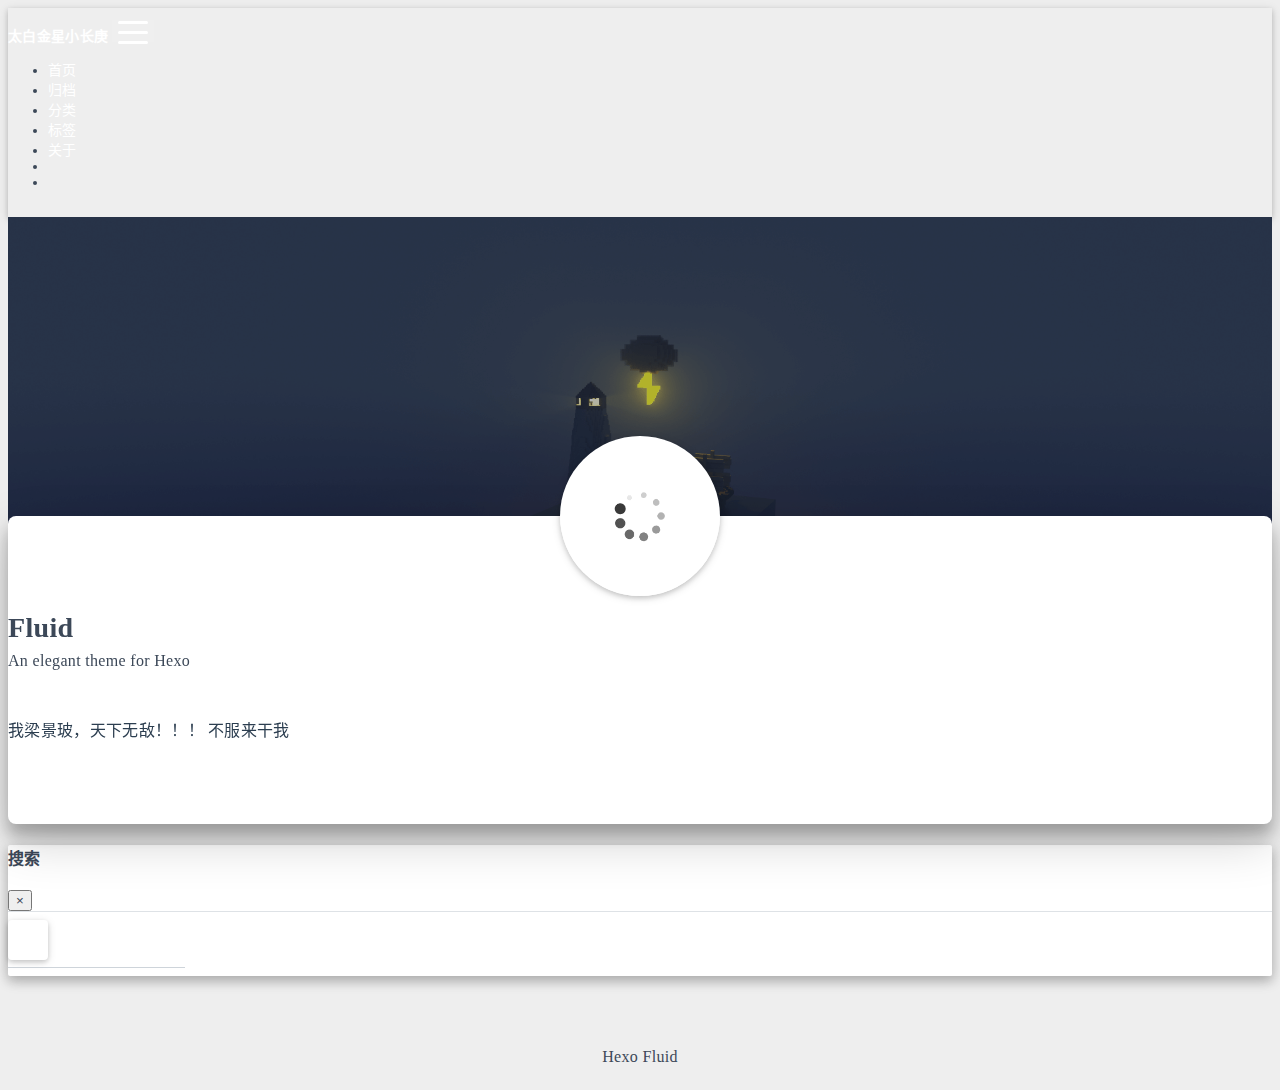
<file: about/index.html>
<!DOCTYPE html>
<html lang="zh-CN" data-default-color-scheme=auto>



<head>
  <meta charset="UTF-8">
  <link rel="apple-touch-icon" sizes="76x76" href="/img/fluid.png">
  <link rel="icon" href="/img/fluid.png">
  <meta name="viewport" content="width=device-width, initial-scale=1.0, maximum-scale=5.0, shrink-to-fit=no">
  <meta http-equiv="x-ua-compatible" content="ie=edge">
  
  <meta name="theme-color" content="#2f4154">
  <meta name="author" content="Walleyang">
  <meta name="keywords" content="">
  
    <meta name="description" content="我梁景玻，天下无敌！！！ 不服来干我">
<meta property="og:type" content="website">
<meta property="og:title" content="关于">
<meta property="og:url" content="http://example.com/about/index.html">
<meta property="og:site_name" content="太白金星小长庚">
<meta property="og:description" content="我梁景玻，天下无敌！！！ 不服来干我">
<meta property="og:locale" content="zh_CN">
<meta property="article:published_time" content="2023-01-12T09:33:21.000Z">
<meta property="article:modified_time" content="2023-01-12T09:34:11.127Z">
<meta property="article:author" content="Walleyang">
<meta name="twitter:card" content="summary_large_image">
  
  
    <meta name="referrer" content="no-referrer-when-downgrade">
  
  
  <title>关于 - 太白金星小长庚</title>

  <link  rel="stylesheet" href="https://lib.baomitu.com/twitter-bootstrap/4.6.1/css/bootstrap.min.css" />



  <link  rel="stylesheet" href="https://lib.baomitu.com/github-markdown-css/4.0.0/github-markdown.min.css" />

  <link  rel="stylesheet" href="https://lib.baomitu.com/hint.css/2.7.0/hint.min.css" />

  <link  rel="stylesheet" href="https://lib.baomitu.com/fancybox/3.5.7/jquery.fancybox.min.css" />



<!-- 主题依赖的图标库，不要自行修改 -->
<!-- Do not modify the link that theme dependent icons -->

<link rel="stylesheet" href="//at.alicdn.com/t/font_1749284_hj8rtnfg7um.css">



<link rel="stylesheet" href="//at.alicdn.com/t/font_1736178_lbnruvf0jn.css">


<link  rel="stylesheet" href="/css/main.css" />


  <link id="highlight-css" rel="stylesheet" href="/css/highlight.css" />
  
    <link id="highlight-css-dark" rel="stylesheet" href="/css/highlight-dark.css" />
  




  <script id="fluid-configs">
    var Fluid = window.Fluid || {};
    Fluid.ctx = Object.assign({}, Fluid.ctx)
    var CONFIG = {"hostname":"example.com","root":"/","version":"1.9.4","typing":{"enable":true,"typeSpeed":70,"cursorChar":"_","loop":false,"scope":[]},"anchorjs":{"enable":true,"element":"h1,h2,h3,h4,h5,h6","placement":"left","visible":"hover","icon":""},"progressbar":{"enable":true,"height_px":3,"color":"#29d","options":{"showSpinner":false,"trickleSpeed":100}},"code_language":{"enable":true,"default":"TEXT"},"copy_btn":true,"image_caption":{"enable":true},"image_zoom":{"enable":true,"img_url_replace":["",""]},"toc":{"enable":true,"placement":"right","headingSelector":"h1,h2,h3,h4,h5,h6","collapseDepth":0},"lazyload":{"enable":true,"loading_img":"/img/loading.gif","onlypost":false,"offset_factor":2},"web_analytics":{"enable":true,"follow_dnt":true,"baidu":null,"google":null,"gtag":null,"tencent":{"sid":null,"cid":null},"woyaola":null,"cnzz":null,"leancloud":{"app_id":"DFmIt2Y7kyL00255nmpkMIgb-gzGzoHsz","app_key":"mKfT9CGId1uZt2MoFvl0Uo3Q","server_url":null,"path":"window.location.pathname","ignore_local":false}},"search_path":"/local-search.xml"};

    if (CONFIG.web_analytics.follow_dnt) {
      var dntVal = navigator.doNotTrack || window.doNotTrack || navigator.msDoNotTrack;
      Fluid.ctx.dnt = dntVal && (dntVal.startsWith('1') || dntVal.startsWith('yes') || dntVal.startsWith('on'));
    }
  </script>
  <script  src="/js/utils.js" ></script>
  <script  src="/js/color-schema.js" ></script>
  

  

  

  

  

  

  

  
    
  



  
<meta name="generator" content="Hexo 5.4.2"></head>


<body>
  

  <header>
    

<div class="header-inner" style="height: 60vh;">
  <nav id="navbar" class="navbar fixed-top  navbar-expand-lg navbar-dark scrolling-navbar">
  <div class="container">
    <a class="navbar-brand" href="/">
      <strong>太白金星小长庚</strong>
    </a>

    <button id="navbar-toggler-btn" class="navbar-toggler" type="button" data-toggle="collapse"
            data-target="#navbarSupportedContent"
            aria-controls="navbarSupportedContent" aria-expanded="false" aria-label="Toggle navigation">
      <div class="animated-icon"><span></span><span></span><span></span></div>
    </button>

    <!-- Collapsible content -->
    <div class="collapse navbar-collapse" id="navbarSupportedContent">
      <ul class="navbar-nav ml-auto text-center">
        
          
          
          
          
            <li class="nav-item">
              <a class="nav-link" href="/">
                <i class="iconfont icon-home-fill"></i>
                <span>首页</span>
              </a>
            </li>
          
        
          
          
          
          
            <li class="nav-item">
              <a class="nav-link" href="/archives/">
                <i class="iconfont icon-archive-fill"></i>
                <span>归档</span>
              </a>
            </li>
          
        
          
          
          
          
            <li class="nav-item">
              <a class="nav-link" href="/categories/">
                <i class="iconfont icon-category-fill"></i>
                <span>分类</span>
              </a>
            </li>
          
        
          
          
          
          
            <li class="nav-item">
              <a class="nav-link" href="/tags/">
                <i class="iconfont icon-tags-fill"></i>
                <span>标签</span>
              </a>
            </li>
          
        
          
          
          
          
            <li class="nav-item">
              <a class="nav-link" href="/about/">
                <i class="iconfont icon-user-fill"></i>
                <span>关于</span>
              </a>
            </li>
          
        
        
          <li class="nav-item" id="search-btn">
            <a class="nav-link" target="_self" href="javascript:;" data-toggle="modal" data-target="#modalSearch" aria-label="Search">
              <i class="iconfont icon-search"></i>
            </a>
          </li>
          
        
        
          <li class="nav-item" id="color-toggle-btn">
            <a class="nav-link" target="_self" href="javascript:;" aria-label="Color Toggle">
              <i class="iconfont icon-dark" id="color-toggle-icon"></i>
            </a>
          </li>
        
      </ul>
    </div>
  </div>
</nav>

  

<div id="banner" class="banner" parallax=true
     style="background: url('/img/default.png') no-repeat center center; background-size: cover;">
  <div class="full-bg-img">
    <div class="mask flex-center" style="background-color: rgba(0, 0, 0, 0.3)">
      <div class="banner-text text-center fade-in-up">
        <div class="h2">
          
            <span id="subtitle" data-typed-text="关于"></span>
          
        </div>

        
      </div>

      
    </div>
  </div>
</div>

</div>

  </header>

  <main>
    
      <div class="container nopadding-x-md">
        <div id="board"
          >
          
            <div class="about-avatar">
              <img src="/img/avatar.png" srcset="/img/loading.gif" lazyload class="img-fluid" alt="avatar">
            </div>
          
          <div class="container">
            <div class="row">
              <div class="col-12 col-md-10 m-auto">
                

<div class="text-center">
  <div class="about-info">
    <div class="about-name">Fluid</div>
    <div class="about-intro">An elegant theme for Hexo</div>
    <div class="about-icons">
      
        
        
        
        <a href=https://github.com class="
           hint--bottom hint--rounded"
           aria-label=GitHub
           target="_blank"
        >
          <i class="iconfont icon-github-fill" aria-hidden="true"></i>
          
        </a>
      
        
        
        
        <a href=https://douban.com class="
           hint--bottom hint--rounded"
           aria-label=豆瓣
           target="_blank"
        >
          <i class="iconfont icon-douban-fill" aria-hidden="true"></i>
          
        </a>
      
        
        
        
        <a  class="qr-trigger
           "
           
           target="_self"
        >
          <i class="iconfont icon-wechat-fill" aria-hidden="true"></i>
          
            <img class="qr-img" src="/img/favicon.png" srcset="/img/loading.gif" lazyload alt="qrcode" />
          
        </a>
      
    </div>
  </div>
</div>

<article class="about-content page-content mt-5">
  <div class="markdown-body">
    <p>我梁景玻，天下无敌！！！ 不服来干我</p>

  </div>

  
</article>





  



  



  



  



  





              </div>
            </div>
          </div>
        </div>
      </div>
    

    
      <a id="scroll-top-button" aria-label="TOP" href="#" role="button">
        <i class="iconfont icon-arrowup" aria-hidden="true"></i>
      </a>
    

    
      <div class="modal fade" id="modalSearch" tabindex="-1" role="dialog" aria-labelledby="ModalLabel"
     aria-hidden="true">
  <div class="modal-dialog modal-dialog-scrollable modal-lg" role="document">
    <div class="modal-content">
      <div class="modal-header text-center">
        <h4 class="modal-title w-100 font-weight-bold">搜索</h4>
        <button type="button" id="local-search-close" class="close" data-dismiss="modal" aria-label="Close">
          <span aria-hidden="true">&times;</span>
        </button>
      </div>
      <div class="modal-body mx-3">
        <div class="md-form mb-5">
          <input type="text" id="local-search-input" class="form-control validate">
          <label data-error="x" data-success="v" for="local-search-input">关键词</label>
        </div>
        <div class="list-group" id="local-search-result"></div>
      </div>
    </div>
  </div>
</div>

    

    
  </main>

  <footer>
    <div class="footer-inner">
  
    <div class="footer-content">
       <a href="https://hexo.io" target="_blank" rel="nofollow noopener"><span>Hexo</span></a> <i class="iconfont icon-love"></i> <a href="https://github.com/fluid-dev/hexo-theme-fluid" target="_blank" rel="nofollow noopener"><span>Fluid</span></a> 
    </div>
  
  
    <div class="statistics">
  
  

  
    
      <span id="busuanzi_container_site_pv" style="display: none">
        总访问量 
        <span id="busuanzi_value_site_pv"></span>
         次
      </span>
    
    
      <span id="busuanzi_container_site_uv" style="display: none">
        总访客数 
        <span id="busuanzi_value_site_uv"></span>
         人
      </span>
    
    
  
</div>

  
  
  
</div>

  </footer>

  <!-- Scripts -->
  
  <script  src="https://lib.baomitu.com/nprogress/0.2.0/nprogress.min.js" ></script>
  <link  rel="stylesheet" href="https://lib.baomitu.com/nprogress/0.2.0/nprogress.min.css" />

  <script>
    NProgress.configure({"showSpinner":false,"trickleSpeed":100})
    NProgress.start()
    window.addEventListener('load', function() {
      NProgress.done();
    })
  </script>


<script  src="https://lib.baomitu.com/jquery/3.6.0/jquery.min.js" ></script>
<script  src="https://lib.baomitu.com/twitter-bootstrap/4.6.1/js/bootstrap.min.js" ></script>
<script  src="/js/events.js" ></script>
<script  src="/js/plugins.js" ></script>


  <script  src="https://lib.baomitu.com/typed.js/2.0.12/typed.min.js" ></script>
  <script>
    (function (window, document) {
      var typing = Fluid.plugins.typing;
      var subtitle = document.getElementById('subtitle');
      if (!subtitle || !typing) {
        return;
      }
      var text = subtitle.getAttribute('data-typed-text');
      
        typing(text);
      
    })(window, document);
  </script>




  
    <script  src="/js/img-lazyload.js" ></script>
  




  <script src=https://lib.baomitu.com/clipboard.js/2.0.11/clipboard.min.js></script>

  <script>Fluid.plugins.codeWidget();</script>


  
<script>
  Fluid.utils.createScript('https://lib.baomitu.com/anchor-js/4.3.1/anchor.min.js', function() {
    window.anchors.options = {
      placement: CONFIG.anchorjs.placement,
      visible  : CONFIG.anchorjs.visible
    };
    if (CONFIG.anchorjs.icon) {
      window.anchors.options.icon = CONFIG.anchorjs.icon;
    }
    var el = (CONFIG.anchorjs.element || 'h1,h2,h3,h4,h5,h6').split(',');
    var res = [];
    for (var item of el) {
      res.push('.markdown-body > ' + item.trim());
    }
    if (CONFIG.anchorjs.placement === 'left') {
      window.anchors.options.class = 'anchorjs-link-left';
    }
    window.anchors.add(res.join(', '));

    Fluid.events.registerRefreshCallback(function() {
      if ('anchors' in window) {
        anchors.removeAll();
        var el = (CONFIG.anchorjs.element || 'h1,h2,h3,h4,h5,h6').split(',');
        var res = [];
        for (var item of el) {
          res.push('.markdown-body > ' + item.trim());
        }
        if (CONFIG.anchorjs.placement === 'left') {
          anchors.options.class = 'anchorjs-link-left';
        }
        anchors.add(res.join(', '));
      }
    });
  });
</script>


  
<script>
  Fluid.utils.createScript('https://lib.baomitu.com/fancybox/3.5.7/jquery.fancybox.min.js', function() {
    Fluid.plugins.fancyBox();
  });
</script>


  <script>Fluid.plugins.imageCaption();</script>

  <script defer src="/js/leancloud.js" ></script>

  <script  src="/js/local-search.js" ></script>

  <script defer src="https://busuanzi.ibruce.info/busuanzi/2.3/busuanzi.pure.mini.js" ></script>





<!-- 主题的启动项，将它保持在最底部 -->
<!-- the boot of the theme, keep it at the bottom -->
<script  src="/js/boot.js" ></script>


  

  <noscript>
    <div class="noscript-warning">博客在允许 JavaScript 运行的环境下浏览效果更佳</div>
  </noscript>
</body>
</html>
</file>
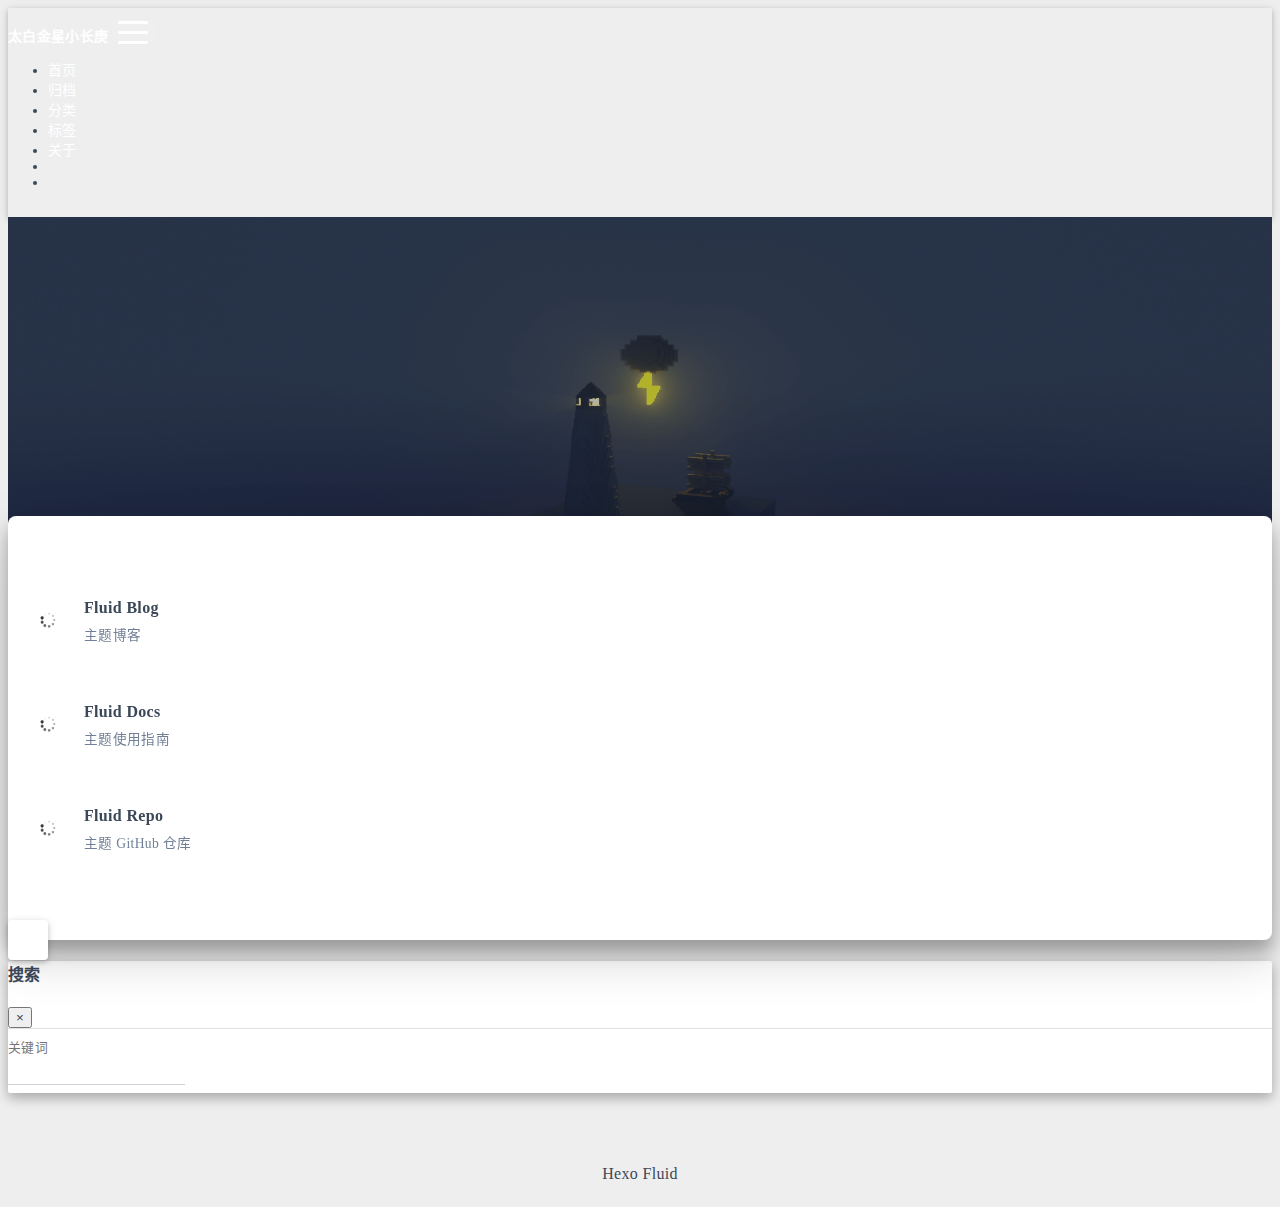
<file: links/index.html>
<!DOCTYPE html>
<html lang="zh-CN" data-default-color-scheme=auto>



<head>
  <meta charset="UTF-8">
  <link rel="apple-touch-icon" sizes="76x76" href="/img/fluid.png">
  <link rel="icon" href="/img/fluid.png">
  <meta name="viewport" content="width=device-width, initial-scale=1.0, maximum-scale=5.0, shrink-to-fit=no">
  <meta http-equiv="x-ua-compatible" content="ie=edge">
  
  <meta name="theme-color" content="#2f4154">
  <meta name="author" content="Walleyang">
  <meta name="keywords" content="">
  
    <meta name="description" content="太白金星小长庚的个人博客">
<meta property="og:type" content="website">
<meta property="og:title" content="友链">
<meta property="og:url" content="http://example.com/links/index.html">
<meta property="og:site_name" content="太白金星小长庚">
<meta property="og:description" content="太白金星小长庚的个人博客">
<meta property="og:locale" content="zh_CN">
<meta property="article:author" content="Walleyang">
<meta name="twitter:card" content="summary_large_image">
  
  
    <meta name="referrer" content="no-referrer-when-downgrade">
  
  
  <title>友链 - 太白金星小长庚</title>

  <link  rel="stylesheet" href="https://lib.baomitu.com/twitter-bootstrap/4.6.1/css/bootstrap.min.css" />





<!-- 主题依赖的图标库，不要自行修改 -->
<!-- Do not modify the link that theme dependent icons -->

<link rel="stylesheet" href="//at.alicdn.com/t/font_1749284_hj8rtnfg7um.css">



<link rel="stylesheet" href="//at.alicdn.com/t/font_1736178_lbnruvf0jn.css">


<link  rel="stylesheet" href="/css/main.css" />


  <link id="highlight-css" rel="stylesheet" href="/css/highlight.css" />
  
    <link id="highlight-css-dark" rel="stylesheet" href="/css/highlight-dark.css" />
  




  <script id="fluid-configs">
    var Fluid = window.Fluid || {};
    Fluid.ctx = Object.assign({}, Fluid.ctx)
    var CONFIG = {"hostname":"example.com","root":"/","version":"1.9.4","typing":{"enable":true,"typeSpeed":70,"cursorChar":"_","loop":false,"scope":[]},"anchorjs":{"enable":true,"element":"h1,h2,h3,h4,h5,h6","placement":"left","visible":"hover","icon":""},"progressbar":{"enable":true,"height_px":3,"color":"#29d","options":{"showSpinner":false,"trickleSpeed":100}},"code_language":{"enable":true,"default":"TEXT"},"copy_btn":true,"image_caption":{"enable":true},"image_zoom":{"enable":true,"img_url_replace":["",""]},"toc":{"enable":true,"placement":"right","headingSelector":"h1,h2,h3,h4,h5,h6","collapseDepth":0},"lazyload":{"enable":true,"loading_img":"/img/loading.gif","onlypost":false,"offset_factor":2},"web_analytics":{"enable":true,"follow_dnt":true,"baidu":null,"google":null,"gtag":null,"tencent":{"sid":null,"cid":null},"woyaola":null,"cnzz":null,"leancloud":{"app_id":"DFmIt2Y7kyL00255nmpkMIgb-gzGzoHsz","app_key":"mKfT9CGId1uZt2MoFvl0Uo3Q","server_url":null,"path":"window.location.pathname","ignore_local":false}},"search_path":"/local-search.xml"};

    if (CONFIG.web_analytics.follow_dnt) {
      var dntVal = navigator.doNotTrack || window.doNotTrack || navigator.msDoNotTrack;
      Fluid.ctx.dnt = dntVal && (dntVal.startsWith('1') || dntVal.startsWith('yes') || dntVal.startsWith('on'));
    }
  </script>
  <script  src="/js/utils.js" ></script>
  <script  src="/js/color-schema.js" ></script>
  

  

  

  

  

  

  

  
    
  



  
<meta name="generator" content="Hexo 5.4.2"></head>


<body>
  

  <header>
    

<div class="header-inner" style="height: 60vh;">
  <nav id="navbar" class="navbar fixed-top  navbar-expand-lg navbar-dark scrolling-navbar">
  <div class="container">
    <a class="navbar-brand" href="/">
      <strong>太白金星小长庚</strong>
    </a>

    <button id="navbar-toggler-btn" class="navbar-toggler" type="button" data-toggle="collapse"
            data-target="#navbarSupportedContent"
            aria-controls="navbarSupportedContent" aria-expanded="false" aria-label="Toggle navigation">
      <div class="animated-icon"><span></span><span></span><span></span></div>
    </button>

    <!-- Collapsible content -->
    <div class="collapse navbar-collapse" id="navbarSupportedContent">
      <ul class="navbar-nav ml-auto text-center">
        
          
          
          
          
            <li class="nav-item">
              <a class="nav-link" href="/">
                <i class="iconfont icon-home-fill"></i>
                <span>首页</span>
              </a>
            </li>
          
        
          
          
          
          
            <li class="nav-item">
              <a class="nav-link" href="/archives/">
                <i class="iconfont icon-archive-fill"></i>
                <span>归档</span>
              </a>
            </li>
          
        
          
          
          
          
            <li class="nav-item">
              <a class="nav-link" href="/categories/">
                <i class="iconfont icon-category-fill"></i>
                <span>分类</span>
              </a>
            </li>
          
        
          
          
          
          
            <li class="nav-item">
              <a class="nav-link" href="/tags/">
                <i class="iconfont icon-tags-fill"></i>
                <span>标签</span>
              </a>
            </li>
          
        
          
          
          
          
            <li class="nav-item">
              <a class="nav-link" href="/about/">
                <i class="iconfont icon-user-fill"></i>
                <span>关于</span>
              </a>
            </li>
          
        
        
          <li class="nav-item" id="search-btn">
            <a class="nav-link" target="_self" href="javascript:;" data-toggle="modal" data-target="#modalSearch" aria-label="Search">
              <i class="iconfont icon-search"></i>
            </a>
          </li>
          
        
        
          <li class="nav-item" id="color-toggle-btn">
            <a class="nav-link" target="_self" href="javascript:;" aria-label="Color Toggle">
              <i class="iconfont icon-dark" id="color-toggle-icon"></i>
            </a>
          </li>
        
      </ul>
    </div>
  </div>
</nav>

  

<div id="banner" class="banner" parallax=true
     style="background: url('/img/default.png') no-repeat center center; background-size: cover;">
  <div class="full-bg-img">
    <div class="mask flex-center" style="background-color: rgba(0, 0, 0, 0.3)">
      <div class="banner-text text-center fade-in-up">
        <div class="h2">
          
            <span id="subtitle" data-typed-text="友情链接"></span>
          
        </div>

        
      </div>

      
    </div>
  </div>
</div>

</div>

  </header>

  <main>
    
      <div class="container nopadding-x-md">
        <div id="board"
          >
          
          <div class="container">
            <div class="row">
              <div class="col-12 col-md-10 m-auto">
                

<div class="row links">
  
    
    <div class="card col-lg-4 col-md-6 col-sm-12">
      <a href="https://hexo.fluid-dev.com/" class="card-body hover-with-bg" target="_blank" rel="noopener">
        <div class="card-content">
          
            <div class="link-avatar my-auto">
              <img src="/img/favicon.png" srcset="/img/loading.gif" lazyload alt="Fluid Blog"
                   onerror="this.onerror=null; this.src=this.srcset='/img/avatar.png'"/>
            </div>
          
          <div class="link-text">
            <div class="link-title">Fluid Blog</div>
            <div class="link-intro">主题博客</div>
          </div>
        </div>
      </a>
    </div>
  
    
    <div class="card col-lg-4 col-md-6 col-sm-12">
      <a href="https://hexo.fluid-dev.com/docs/" class="card-body hover-with-bg" target="_blank" rel="noopener">
        <div class="card-content">
          
            <div class="link-avatar my-auto">
              <img src="/img/favicon.png" srcset="/img/loading.gif" lazyload alt="Fluid Docs"
                   onerror="this.onerror=null; this.src=this.srcset='/img/avatar.png'"/>
            </div>
          
          <div class="link-text">
            <div class="link-title">Fluid Docs</div>
            <div class="link-intro">主题使用指南</div>
          </div>
        </div>
      </a>
    </div>
  
    
    <div class="card col-lg-4 col-md-6 col-sm-12">
      <a href="https://github.com/fluid-dev/hexo-theme-fluid" class="card-body hover-with-bg" target="_blank" rel="noopener">
        <div class="card-content">
          
            <div class="link-avatar my-auto">
              <img src="/img/favicon.png" srcset="/img/loading.gif" lazyload alt="Fluid Repo"
                   onerror="this.onerror=null; this.src=this.srcset='/img/avatar.png'"/>
            </div>
          
          <div class="link-text">
            <div class="link-title">Fluid Repo</div>
            <div class="link-intro">主题 GitHub 仓库</div>
          </div>
        </div>
      </a>
    </div>
  
</div>





              </div>
            </div>
          </div>
        </div>
      </div>
    

    
      <a id="scroll-top-button" aria-label="TOP" href="#" role="button">
        <i class="iconfont icon-arrowup" aria-hidden="true"></i>
      </a>
    

    
      <div class="modal fade" id="modalSearch" tabindex="-1" role="dialog" aria-labelledby="ModalLabel"
     aria-hidden="true">
  <div class="modal-dialog modal-dialog-scrollable modal-lg" role="document">
    <div class="modal-content">
      <div class="modal-header text-center">
        <h4 class="modal-title w-100 font-weight-bold">搜索</h4>
        <button type="button" id="local-search-close" class="close" data-dismiss="modal" aria-label="Close">
          <span aria-hidden="true">&times;</span>
        </button>
      </div>
      <div class="modal-body mx-3">
        <div class="md-form mb-5">
          <input type="text" id="local-search-input" class="form-control validate">
          <label data-error="x" data-success="v" for="local-search-input">关键词</label>
        </div>
        <div class="list-group" id="local-search-result"></div>
      </div>
    </div>
  </div>
</div>

    

    
  </main>

  <footer>
    <div class="footer-inner">
  
    <div class="footer-content">
       <a href="https://hexo.io" target="_blank" rel="nofollow noopener"><span>Hexo</span></a> <i class="iconfont icon-love"></i> <a href="https://github.com/fluid-dev/hexo-theme-fluid" target="_blank" rel="nofollow noopener"><span>Fluid</span></a> 
    </div>
  
  
    <div class="statistics">
  
  

  
    
      <span id="busuanzi_container_site_pv" style="display: none">
        总访问量 
        <span id="busuanzi_value_site_pv"></span>
         次
      </span>
    
    
      <span id="busuanzi_container_site_uv" style="display: none">
        总访客数 
        <span id="busuanzi_value_site_uv"></span>
         人
      </span>
    
    
  
</div>

  
  
  
</div>

  </footer>

  <!-- Scripts -->
  
  <script  src="https://lib.baomitu.com/nprogress/0.2.0/nprogress.min.js" ></script>
  <link  rel="stylesheet" href="https://lib.baomitu.com/nprogress/0.2.0/nprogress.min.css" />

  <script>
    NProgress.configure({"showSpinner":false,"trickleSpeed":100})
    NProgress.start()
    window.addEventListener('load', function() {
      NProgress.done();
    })
  </script>


<script  src="https://lib.baomitu.com/jquery/3.6.0/jquery.min.js" ></script>
<script  src="https://lib.baomitu.com/twitter-bootstrap/4.6.1/js/bootstrap.min.js" ></script>
<script  src="/js/events.js" ></script>
<script  src="/js/plugins.js" ></script>


  <script  src="https://lib.baomitu.com/typed.js/2.0.12/typed.min.js" ></script>
  <script>
    (function (window, document) {
      var typing = Fluid.plugins.typing;
      var subtitle = document.getElementById('subtitle');
      if (!subtitle || !typing) {
        return;
      }
      var text = subtitle.getAttribute('data-typed-text');
      
        typing(text);
      
    })(window, document);
  </script>




  
    <script  src="/js/img-lazyload.js" ></script>
  




  <script defer src="/js/leancloud.js" ></script>

  <script  src="/js/local-search.js" ></script>

  <script defer src="https://busuanzi.ibruce.info/busuanzi/2.3/busuanzi.pure.mini.js" ></script>





<!-- 主题的启动项，将它保持在最底部 -->
<!-- the boot of the theme, keep it at the bottom -->
<script  src="/js/boot.js" ></script>


  

  <noscript>
    <div class="noscript-warning">博客在允许 JavaScript 运行的环境下浏览效果更佳</div>
  </noscript>
</body>
</html>
</file>
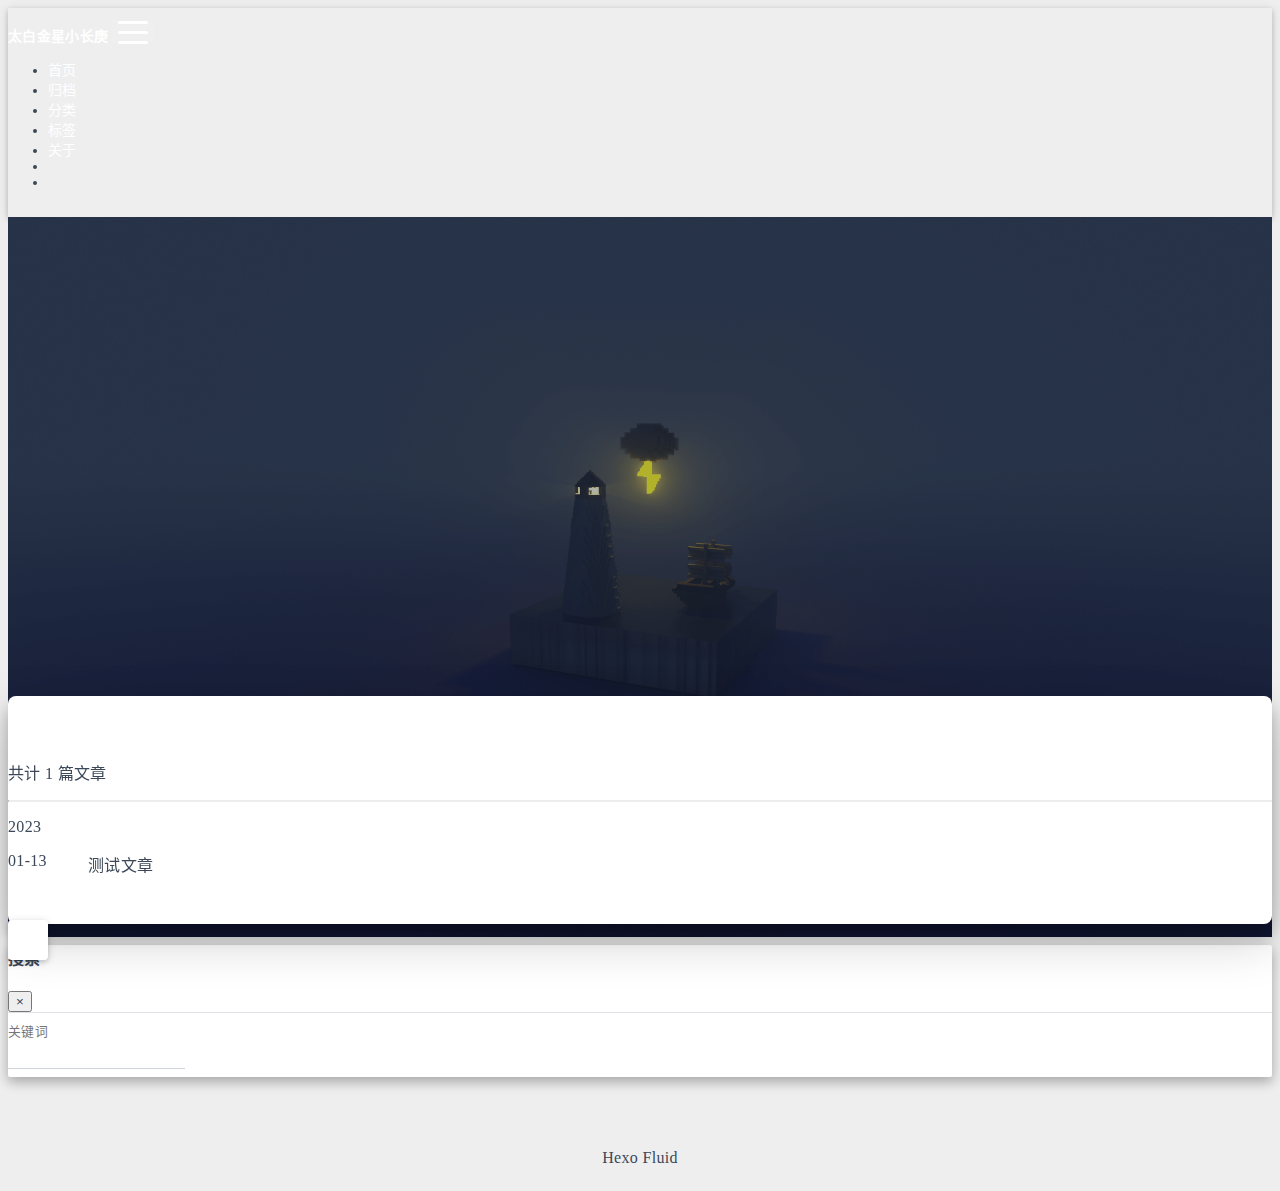
<file: tags/Fluid/index.html>
<!DOCTYPE html>
<html lang="zh-CN" data-default-color-scheme=auto>



<head>
  <meta charset="UTF-8">
  <link rel="apple-touch-icon" sizes="76x76" href="/img/fluid.png">
  <link rel="icon" href="/img/fluid.png">
  <meta name="viewport" content="width=device-width, initial-scale=1.0, maximum-scale=5.0, shrink-to-fit=no">
  <meta http-equiv="x-ua-compatible" content="ie=edge">
  
  <meta name="theme-color" content="#2f4154">
  <meta name="author" content="Walleyang">
  <meta name="keywords" content="">
  
    <meta name="description" content="太白金星小长庚的个人博客">
<meta property="og:type" content="website">
<meta property="og:title" content="标签 - Fluid">
<meta property="og:url" content="http://example.com/tags/Fluid/index.html">
<meta property="og:site_name" content="太白金星小长庚">
<meta property="og:description" content="太白金星小长庚的个人博客">
<meta property="og:locale" content="zh_CN">
<meta property="article:author" content="Walleyang">
<meta name="twitter:card" content="summary_large_image">
  
  
    <meta name="referrer" content="no-referrer-when-downgrade">
  
  
  <title>标签 - Fluid - 太白金星小长庚</title>

  <link  rel="stylesheet" href="https://lib.baomitu.com/twitter-bootstrap/4.6.1/css/bootstrap.min.css" />





<!-- 主题依赖的图标库，不要自行修改 -->
<!-- Do not modify the link that theme dependent icons -->

<link rel="stylesheet" href="//at.alicdn.com/t/font_1749284_hj8rtnfg7um.css">



<link rel="stylesheet" href="//at.alicdn.com/t/font_1736178_lbnruvf0jn.css">


<link  rel="stylesheet" href="/css/main.css" />


  <link id="highlight-css" rel="stylesheet" href="/css/highlight.css" />
  
    <link id="highlight-css-dark" rel="stylesheet" href="/css/highlight-dark.css" />
  




  <script id="fluid-configs">
    var Fluid = window.Fluid || {};
    Fluid.ctx = Object.assign({}, Fluid.ctx)
    var CONFIG = {"hostname":"example.com","root":"/","version":"1.9.4","typing":{"enable":true,"typeSpeed":70,"cursorChar":"_","loop":false,"scope":[]},"anchorjs":{"enable":true,"element":"h1,h2,h3,h4,h5,h6","placement":"left","visible":"hover","icon":""},"progressbar":{"enable":true,"height_px":3,"color":"#29d","options":{"showSpinner":false,"trickleSpeed":100}},"code_language":{"enable":true,"default":"TEXT"},"copy_btn":true,"image_caption":{"enable":true},"image_zoom":{"enable":true,"img_url_replace":["",""]},"toc":{"enable":true,"placement":"right","headingSelector":"h1,h2,h3,h4,h5,h6","collapseDepth":0},"lazyload":{"enable":true,"loading_img":"/img/loading.gif","onlypost":false,"offset_factor":2},"web_analytics":{"enable":true,"follow_dnt":true,"baidu":null,"google":null,"gtag":null,"tencent":{"sid":null,"cid":null},"woyaola":null,"cnzz":null,"leancloud":{"app_id":"DFmIt2Y7kyL00255nmpkMIgb-gzGzoHsz","app_key":"mKfT9CGId1uZt2MoFvl0Uo3Q","server_url":null,"path":"window.location.pathname","ignore_local":false}},"search_path":"/local-search.xml"};

    if (CONFIG.web_analytics.follow_dnt) {
      var dntVal = navigator.doNotTrack || window.doNotTrack || navigator.msDoNotTrack;
      Fluid.ctx.dnt = dntVal && (dntVal.startsWith('1') || dntVal.startsWith('yes') || dntVal.startsWith('on'));
    }
  </script>
  <script  src="/js/utils.js" ></script>
  <script  src="/js/color-schema.js" ></script>
  

  

  

  

  

  

  

  
    
  



  
<meta name="generator" content="Hexo 5.4.2"></head>


<body>
  

  <header>
    

<div class="header-inner" style="height: 80vh;">
  <nav id="navbar" class="navbar fixed-top  navbar-expand-lg navbar-dark scrolling-navbar">
  <div class="container">
    <a class="navbar-brand" href="/">
      <strong>太白金星小长庚</strong>
    </a>

    <button id="navbar-toggler-btn" class="navbar-toggler" type="button" data-toggle="collapse"
            data-target="#navbarSupportedContent"
            aria-controls="navbarSupportedContent" aria-expanded="false" aria-label="Toggle navigation">
      <div class="animated-icon"><span></span><span></span><span></span></div>
    </button>

    <!-- Collapsible content -->
    <div class="collapse navbar-collapse" id="navbarSupportedContent">
      <ul class="navbar-nav ml-auto text-center">
        
          
          
          
          
            <li class="nav-item">
              <a class="nav-link" href="/">
                <i class="iconfont icon-home-fill"></i>
                <span>首页</span>
              </a>
            </li>
          
        
          
          
          
          
            <li class="nav-item">
              <a class="nav-link" href="/archives/">
                <i class="iconfont icon-archive-fill"></i>
                <span>归档</span>
              </a>
            </li>
          
        
          
          
          
          
            <li class="nav-item">
              <a class="nav-link" href="/categories/">
                <i class="iconfont icon-category-fill"></i>
                <span>分类</span>
              </a>
            </li>
          
        
          
          
          
          
            <li class="nav-item">
              <a class="nav-link" href="/tags/">
                <i class="iconfont icon-tags-fill"></i>
                <span>标签</span>
              </a>
            </li>
          
        
          
          
          
          
            <li class="nav-item">
              <a class="nav-link" href="/about/">
                <i class="iconfont icon-user-fill"></i>
                <span>关于</span>
              </a>
            </li>
          
        
        
          <li class="nav-item" id="search-btn">
            <a class="nav-link" target="_self" href="javascript:;" data-toggle="modal" data-target="#modalSearch" aria-label="Search">
              <i class="iconfont icon-search"></i>
            </a>
          </li>
          
        
        
          <li class="nav-item" id="color-toggle-btn">
            <a class="nav-link" target="_self" href="javascript:;" aria-label="Color Toggle">
              <i class="iconfont icon-dark" id="color-toggle-icon"></i>
            </a>
          </li>
        
      </ul>
    </div>
  </div>
</nav>

  

<div id="banner" class="banner" parallax=true
     style="background: url('/img/default.png') no-repeat center center; background-size: cover;">
  <div class="full-bg-img">
    <div class="mask flex-center" style="background-color: rgba(0, 0, 0, 0.3)">
      <div class="banner-text text-center fade-in-up">
        <div class="h2">
          
            <span id="subtitle" data-typed-text="标签 - Fluid"></span>
          
        </div>

        
      </div>

      
        <div class="scroll-down-bar">
          <i class="iconfont icon-arrowdown"></i>
        </div>
      
    </div>
  </div>
</div>

</div>

  </header>

  <main>
    
      <div class="container nopadding-x-md">
        <div id="board"
          >
          
          <div class="container">
            <div class="row">
              <div class="col-12 col-md-10 m-auto">
                

<div class="list-group">
  <p class="h4">共计 1 篇文章</p>
  <hr>
  
  
    
      
      <p class="h5">2023</p>
    
    <a href="/2023/01/13/%E6%B5%8B%E8%AF%95%E6%96%87%E7%AB%A0/" class="list-group-item list-group-item-action">
      <time>01-13</time>
      <div class="list-group-item-title">测试文章</div>
    </a>
  
</div>





              </div>
            </div>
          </div>
        </div>
      </div>
    

    
      <a id="scroll-top-button" aria-label="TOP" href="#" role="button">
        <i class="iconfont icon-arrowup" aria-hidden="true"></i>
      </a>
    

    
      <div class="modal fade" id="modalSearch" tabindex="-1" role="dialog" aria-labelledby="ModalLabel"
     aria-hidden="true">
  <div class="modal-dialog modal-dialog-scrollable modal-lg" role="document">
    <div class="modal-content">
      <div class="modal-header text-center">
        <h4 class="modal-title w-100 font-weight-bold">搜索</h4>
        <button type="button" id="local-search-close" class="close" data-dismiss="modal" aria-label="Close">
          <span aria-hidden="true">&times;</span>
        </button>
      </div>
      <div class="modal-body mx-3">
        <div class="md-form mb-5">
          <input type="text" id="local-search-input" class="form-control validate">
          <label data-error="x" data-success="v" for="local-search-input">关键词</label>
        </div>
        <div class="list-group" id="local-search-result"></div>
      </div>
    </div>
  </div>
</div>

    

    
  </main>

  <footer>
    <div class="footer-inner">
  
    <div class="footer-content">
       <a href="https://hexo.io" target="_blank" rel="nofollow noopener"><span>Hexo</span></a> <i class="iconfont icon-love"></i> <a href="https://github.com/fluid-dev/hexo-theme-fluid" target="_blank" rel="nofollow noopener"><span>Fluid</span></a> 
    </div>
  
  
    <div class="statistics">
  
  

  
    
      <span id="busuanzi_container_site_pv" style="display: none">
        总访问量 
        <span id="busuanzi_value_site_pv"></span>
         次
      </span>
    
    
      <span id="busuanzi_container_site_uv" style="display: none">
        总访客数 
        <span id="busuanzi_value_site_uv"></span>
         人
      </span>
    
    
  
</div>

  
  
  
</div>

  </footer>

  <!-- Scripts -->
  
  <script  src="https://lib.baomitu.com/nprogress/0.2.0/nprogress.min.js" ></script>
  <link  rel="stylesheet" href="https://lib.baomitu.com/nprogress/0.2.0/nprogress.min.css" />

  <script>
    NProgress.configure({"showSpinner":false,"trickleSpeed":100})
    NProgress.start()
    window.addEventListener('load', function() {
      NProgress.done();
    })
  </script>


<script  src="https://lib.baomitu.com/jquery/3.6.0/jquery.min.js" ></script>
<script  src="https://lib.baomitu.com/twitter-bootstrap/4.6.1/js/bootstrap.min.js" ></script>
<script  src="/js/events.js" ></script>
<script  src="/js/plugins.js" ></script>


  <script  src="https://lib.baomitu.com/typed.js/2.0.12/typed.min.js" ></script>
  <script>
    (function (window, document) {
      var typing = Fluid.plugins.typing;
      var subtitle = document.getElementById('subtitle');
      if (!subtitle || !typing) {
        return;
      }
      var text = subtitle.getAttribute('data-typed-text');
      
        typing(text);
      
    })(window, document);
  </script>




  
    <script  src="/js/img-lazyload.js" ></script>
  




  <script defer src="/js/leancloud.js" ></script>

  <script  src="/js/local-search.js" ></script>

  <script defer src="https://busuanzi.ibruce.info/busuanzi/2.3/busuanzi.pure.mini.js" ></script>





<!-- 主题的启动项，将它保持在最底部 -->
<!-- the boot of the theme, keep it at the bottom -->
<script  src="/js/boot.js" ></script>


  

  <noscript>
    <div class="noscript-warning">博客在允许 JavaScript 运行的环境下浏览效果更佳</div>
  </noscript>
</body>
</html>
</file>
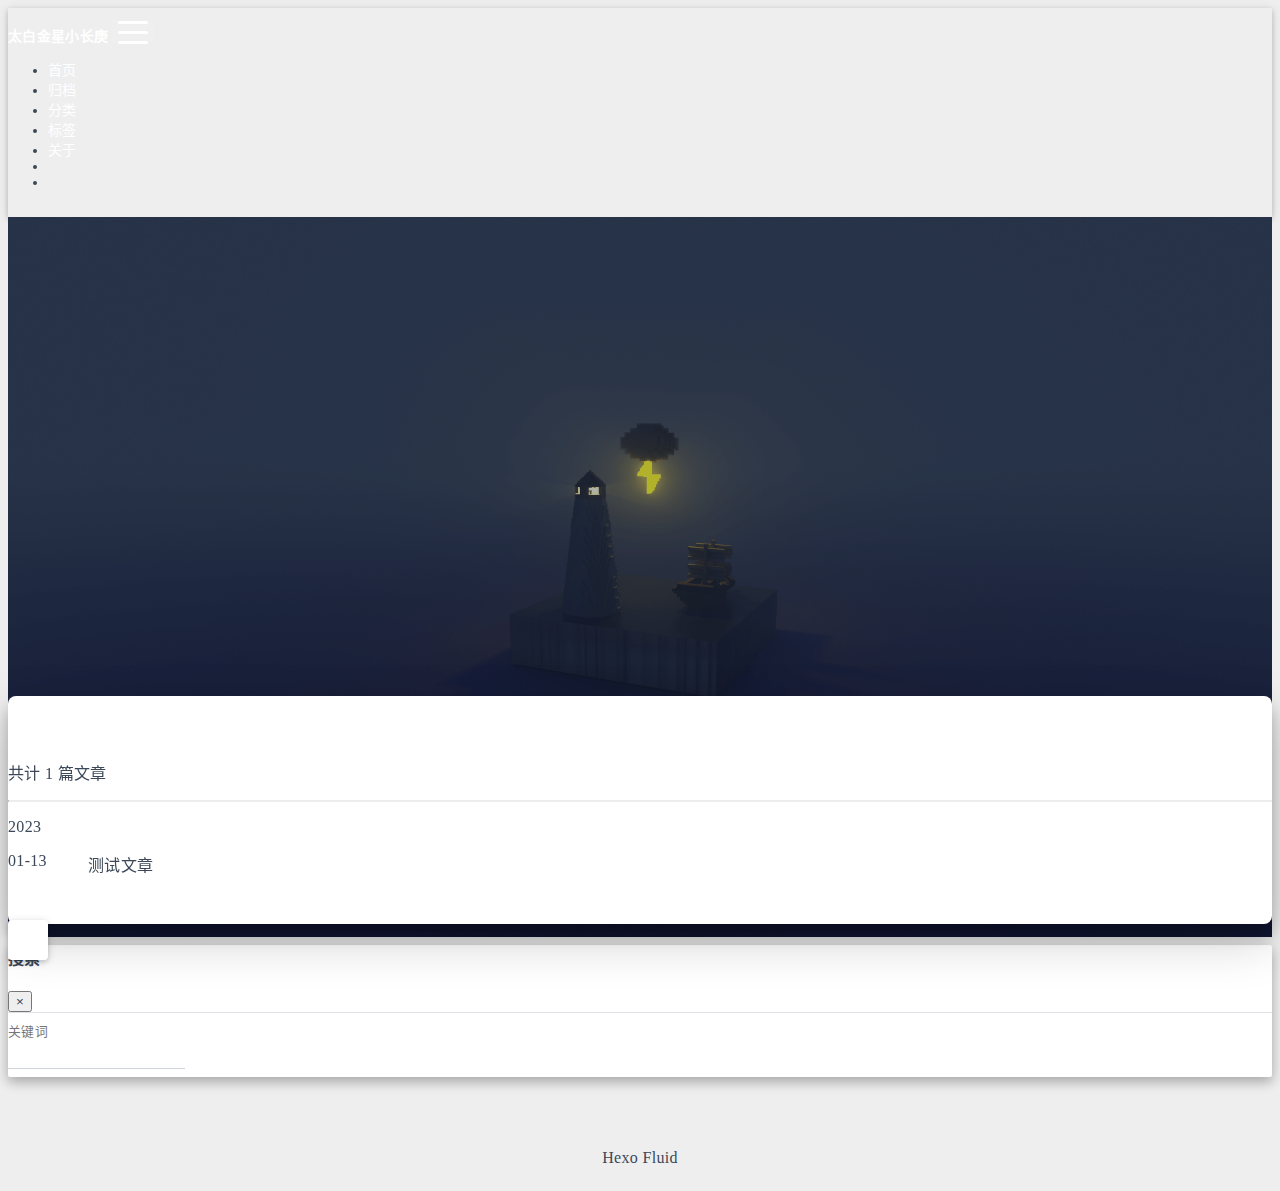
<file: tags/Hexo/index.html>
<!DOCTYPE html>
<html lang="zh-CN" data-default-color-scheme=auto>



<head>
  <meta charset="UTF-8">
  <link rel="apple-touch-icon" sizes="76x76" href="/img/fluid.png">
  <link rel="icon" href="/img/fluid.png">
  <meta name="viewport" content="width=device-width, initial-scale=1.0, maximum-scale=5.0, shrink-to-fit=no">
  <meta http-equiv="x-ua-compatible" content="ie=edge">
  
  <meta name="theme-color" content="#2f4154">
  <meta name="author" content="Walleyang">
  <meta name="keywords" content="">
  
    <meta name="description" content="太白金星小长庚的个人博客">
<meta property="og:type" content="website">
<meta property="og:title" content="标签 - Hexo">
<meta property="og:url" content="http://example.com/tags/Hexo/index.html">
<meta property="og:site_name" content="太白金星小长庚">
<meta property="og:description" content="太白金星小长庚的个人博客">
<meta property="og:locale" content="zh_CN">
<meta property="article:author" content="Walleyang">
<meta name="twitter:card" content="summary_large_image">
  
  
    <meta name="referrer" content="no-referrer-when-downgrade">
  
  
  <title>标签 - Hexo - 太白金星小长庚</title>

  <link  rel="stylesheet" href="https://lib.baomitu.com/twitter-bootstrap/4.6.1/css/bootstrap.min.css" />





<!-- 主题依赖的图标库，不要自行修改 -->
<!-- Do not modify the link that theme dependent icons -->

<link rel="stylesheet" href="//at.alicdn.com/t/font_1749284_hj8rtnfg7um.css">



<link rel="stylesheet" href="//at.alicdn.com/t/font_1736178_lbnruvf0jn.css">


<link  rel="stylesheet" href="/css/main.css" />


  <link id="highlight-css" rel="stylesheet" href="/css/highlight.css" />
  
    <link id="highlight-css-dark" rel="stylesheet" href="/css/highlight-dark.css" />
  




  <script id="fluid-configs">
    var Fluid = window.Fluid || {};
    Fluid.ctx = Object.assign({}, Fluid.ctx)
    var CONFIG = {"hostname":"example.com","root":"/","version":"1.9.4","typing":{"enable":true,"typeSpeed":70,"cursorChar":"_","loop":false,"scope":[]},"anchorjs":{"enable":true,"element":"h1,h2,h3,h4,h5,h6","placement":"left","visible":"hover","icon":""},"progressbar":{"enable":true,"height_px":3,"color":"#29d","options":{"showSpinner":false,"trickleSpeed":100}},"code_language":{"enable":true,"default":"TEXT"},"copy_btn":true,"image_caption":{"enable":true},"image_zoom":{"enable":true,"img_url_replace":["",""]},"toc":{"enable":true,"placement":"right","headingSelector":"h1,h2,h3,h4,h5,h6","collapseDepth":0},"lazyload":{"enable":true,"loading_img":"/img/loading.gif","onlypost":false,"offset_factor":2},"web_analytics":{"enable":true,"follow_dnt":true,"baidu":null,"google":null,"gtag":null,"tencent":{"sid":null,"cid":null},"woyaola":null,"cnzz":null,"leancloud":{"app_id":"DFmIt2Y7kyL00255nmpkMIgb-gzGzoHsz","app_key":"mKfT9CGId1uZt2MoFvl0Uo3Q","server_url":null,"path":"window.location.pathname","ignore_local":false}},"search_path":"/local-search.xml"};

    if (CONFIG.web_analytics.follow_dnt) {
      var dntVal = navigator.doNotTrack || window.doNotTrack || navigator.msDoNotTrack;
      Fluid.ctx.dnt = dntVal && (dntVal.startsWith('1') || dntVal.startsWith('yes') || dntVal.startsWith('on'));
    }
  </script>
  <script  src="/js/utils.js" ></script>
  <script  src="/js/color-schema.js" ></script>
  

  

  

  

  

  

  

  
    
  



  
<meta name="generator" content="Hexo 5.4.2"></head>


<body>
  

  <header>
    

<div class="header-inner" style="height: 80vh;">
  <nav id="navbar" class="navbar fixed-top  navbar-expand-lg navbar-dark scrolling-navbar">
  <div class="container">
    <a class="navbar-brand" href="/">
      <strong>太白金星小长庚</strong>
    </a>

    <button id="navbar-toggler-btn" class="navbar-toggler" type="button" data-toggle="collapse"
            data-target="#navbarSupportedContent"
            aria-controls="navbarSupportedContent" aria-expanded="false" aria-label="Toggle navigation">
      <div class="animated-icon"><span></span><span></span><span></span></div>
    </button>

    <!-- Collapsible content -->
    <div class="collapse navbar-collapse" id="navbarSupportedContent">
      <ul class="navbar-nav ml-auto text-center">
        
          
          
          
          
            <li class="nav-item">
              <a class="nav-link" href="/">
                <i class="iconfont icon-home-fill"></i>
                <span>首页</span>
              </a>
            </li>
          
        
          
          
          
          
            <li class="nav-item">
              <a class="nav-link" href="/archives/">
                <i class="iconfont icon-archive-fill"></i>
                <span>归档</span>
              </a>
            </li>
          
        
          
          
          
          
            <li class="nav-item">
              <a class="nav-link" href="/categories/">
                <i class="iconfont icon-category-fill"></i>
                <span>分类</span>
              </a>
            </li>
          
        
          
          
          
          
            <li class="nav-item">
              <a class="nav-link" href="/tags/">
                <i class="iconfont icon-tags-fill"></i>
                <span>标签</span>
              </a>
            </li>
          
        
          
          
          
          
            <li class="nav-item">
              <a class="nav-link" href="/about/">
                <i class="iconfont icon-user-fill"></i>
                <span>关于</span>
              </a>
            </li>
          
        
        
          <li class="nav-item" id="search-btn">
            <a class="nav-link" target="_self" href="javascript:;" data-toggle="modal" data-target="#modalSearch" aria-label="Search">
              <i class="iconfont icon-search"></i>
            </a>
          </li>
          
        
        
          <li class="nav-item" id="color-toggle-btn">
            <a class="nav-link" target="_self" href="javascript:;" aria-label="Color Toggle">
              <i class="iconfont icon-dark" id="color-toggle-icon"></i>
            </a>
          </li>
        
      </ul>
    </div>
  </div>
</nav>

  

<div id="banner" class="banner" parallax=true
     style="background: url('/img/default.png') no-repeat center center; background-size: cover;">
  <div class="full-bg-img">
    <div class="mask flex-center" style="background-color: rgba(0, 0, 0, 0.3)">
      <div class="banner-text text-center fade-in-up">
        <div class="h2">
          
            <span id="subtitle" data-typed-text="标签 - Hexo"></span>
          
        </div>

        
      </div>

      
        <div class="scroll-down-bar">
          <i class="iconfont icon-arrowdown"></i>
        </div>
      
    </div>
  </div>
</div>

</div>

  </header>

  <main>
    
      <div class="container nopadding-x-md">
        <div id="board"
          >
          
          <div class="container">
            <div class="row">
              <div class="col-12 col-md-10 m-auto">
                

<div class="list-group">
  <p class="h4">共计 1 篇文章</p>
  <hr>
  
  
    
      
      <p class="h5">2023</p>
    
    <a href="/2023/01/13/%E6%B5%8B%E8%AF%95%E6%96%87%E7%AB%A0/" class="list-group-item list-group-item-action">
      <time>01-13</time>
      <div class="list-group-item-title">测试文章</div>
    </a>
  
</div>





              </div>
            </div>
          </div>
        </div>
      </div>
    

    
      <a id="scroll-top-button" aria-label="TOP" href="#" role="button">
        <i class="iconfont icon-arrowup" aria-hidden="true"></i>
      </a>
    

    
      <div class="modal fade" id="modalSearch" tabindex="-1" role="dialog" aria-labelledby="ModalLabel"
     aria-hidden="true">
  <div class="modal-dialog modal-dialog-scrollable modal-lg" role="document">
    <div class="modal-content">
      <div class="modal-header text-center">
        <h4 class="modal-title w-100 font-weight-bold">搜索</h4>
        <button type="button" id="local-search-close" class="close" data-dismiss="modal" aria-label="Close">
          <span aria-hidden="true">&times;</span>
        </button>
      </div>
      <div class="modal-body mx-3">
        <div class="md-form mb-5">
          <input type="text" id="local-search-input" class="form-control validate">
          <label data-error="x" data-success="v" for="local-search-input">关键词</label>
        </div>
        <div class="list-group" id="local-search-result"></div>
      </div>
    </div>
  </div>
</div>

    

    
  </main>

  <footer>
    <div class="footer-inner">
  
    <div class="footer-content">
       <a href="https://hexo.io" target="_blank" rel="nofollow noopener"><span>Hexo</span></a> <i class="iconfont icon-love"></i> <a href="https://github.com/fluid-dev/hexo-theme-fluid" target="_blank" rel="nofollow noopener"><span>Fluid</span></a> 
    </div>
  
  
    <div class="statistics">
  
  

  
    
      <span id="busuanzi_container_site_pv" style="display: none">
        总访问量 
        <span id="busuanzi_value_site_pv"></span>
         次
      </span>
    
    
      <span id="busuanzi_container_site_uv" style="display: none">
        总访客数 
        <span id="busuanzi_value_site_uv"></span>
         人
      </span>
    
    
  
</div>

  
  
  
</div>

  </footer>

  <!-- Scripts -->
  
  <script  src="https://lib.baomitu.com/nprogress/0.2.0/nprogress.min.js" ></script>
  <link  rel="stylesheet" href="https://lib.baomitu.com/nprogress/0.2.0/nprogress.min.css" />

  <script>
    NProgress.configure({"showSpinner":false,"trickleSpeed":100})
    NProgress.start()
    window.addEventListener('load', function() {
      NProgress.done();
    })
  </script>


<script  src="https://lib.baomitu.com/jquery/3.6.0/jquery.min.js" ></script>
<script  src="https://lib.baomitu.com/twitter-bootstrap/4.6.1/js/bootstrap.min.js" ></script>
<script  src="/js/events.js" ></script>
<script  src="/js/plugins.js" ></script>


  <script  src="https://lib.baomitu.com/typed.js/2.0.12/typed.min.js" ></script>
  <script>
    (function (window, document) {
      var typing = Fluid.plugins.typing;
      var subtitle = document.getElementById('subtitle');
      if (!subtitle || !typing) {
        return;
      }
      var text = subtitle.getAttribute('data-typed-text');
      
        typing(text);
      
    })(window, document);
  </script>




  
    <script  src="/js/img-lazyload.js" ></script>
  




  <script defer src="/js/leancloud.js" ></script>

  <script  src="/js/local-search.js" ></script>

  <script defer src="https://busuanzi.ibruce.info/busuanzi/2.3/busuanzi.pure.mini.js" ></script>





<!-- 主题的启动项，将它保持在最底部 -->
<!-- the boot of the theme, keep it at the bottom -->
<script  src="/js/boot.js" ></script>


  

  <noscript>
    <div class="noscript-warning">博客在允许 JavaScript 运行的环境下浏览效果更佳</div>
  </noscript>
</body>
</html>
</file>
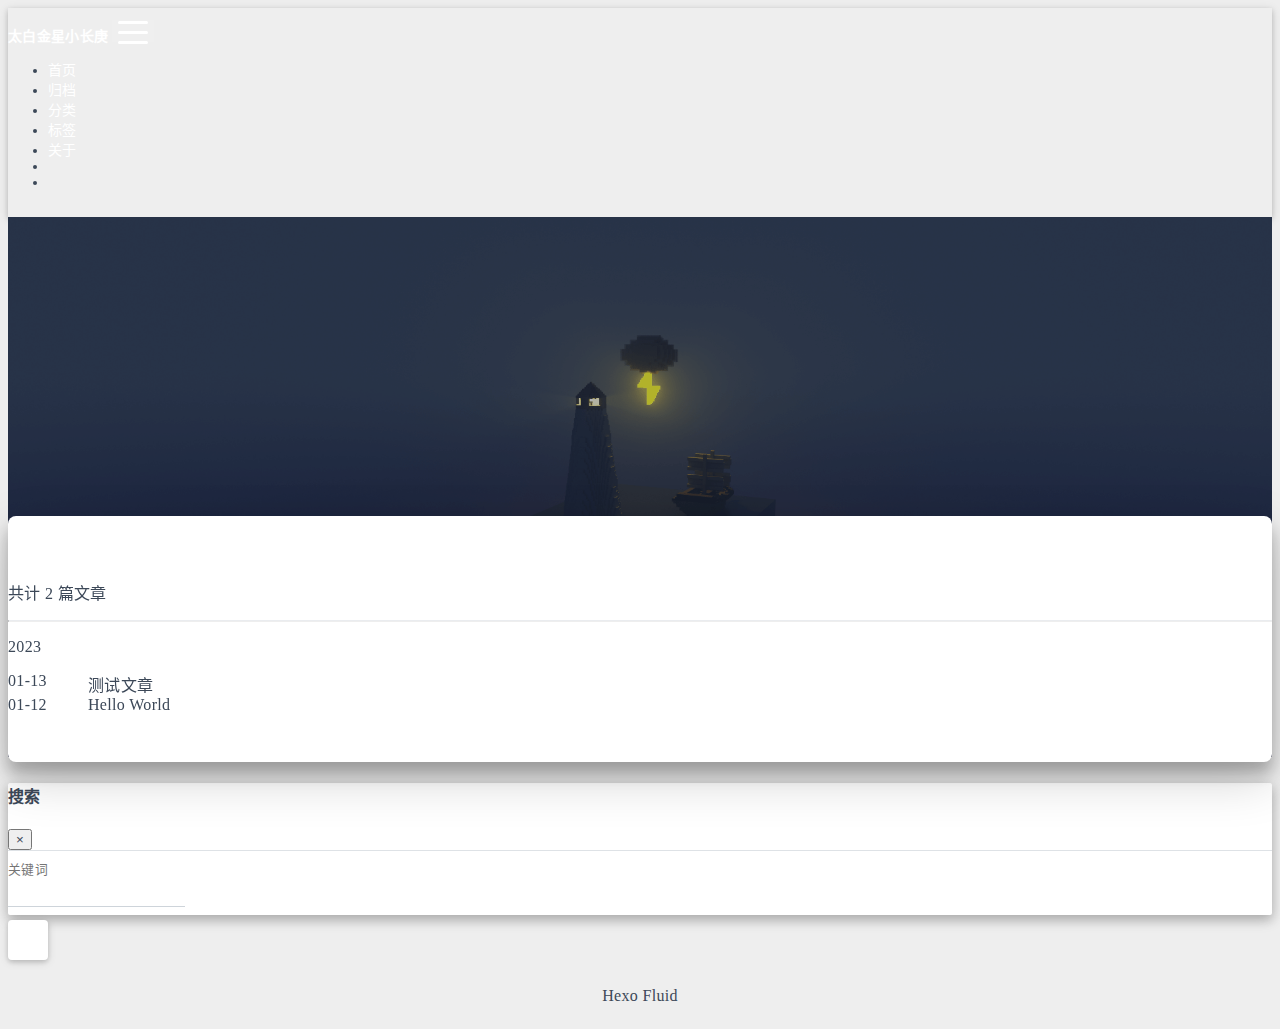
<file: archives/2023/01/index.html>
<!DOCTYPE html>
<html lang="zh-CN" data-default-color-scheme=auto>



<head>
  <meta charset="UTF-8">
  <link rel="apple-touch-icon" sizes="76x76" href="/img/fluid.png">
  <link rel="icon" href="/img/fluid.png">
  <meta name="viewport" content="width=device-width, initial-scale=1.0, maximum-scale=5.0, shrink-to-fit=no">
  <meta http-equiv="x-ua-compatible" content="ie=edge">
  
  <meta name="theme-color" content="#2f4154">
  <meta name="author" content="Walleyang">
  <meta name="keywords" content="">
  
    <meta name="description" content="太白金星小长庚的个人博客">
<meta property="og:type" content="website">
<meta property="og:title" content="归档">
<meta property="og:url" content="http://example.com/archives/2023/01/index.html">
<meta property="og:site_name" content="太白金星小长庚">
<meta property="og:description" content="太白金星小长庚的个人博客">
<meta property="og:locale" content="zh_CN">
<meta property="article:author" content="Walleyang">
<meta name="twitter:card" content="summary_large_image">
  
  
    <meta name="referrer" content="no-referrer-when-downgrade">
  
  
  <title>归档 - 太白金星小长庚</title>

  <link  rel="stylesheet" href="https://lib.baomitu.com/twitter-bootstrap/4.6.1/css/bootstrap.min.css" />





<!-- 主题依赖的图标库，不要自行修改 -->
<!-- Do not modify the link that theme dependent icons -->

<link rel="stylesheet" href="//at.alicdn.com/t/font_1749284_hj8rtnfg7um.css">



<link rel="stylesheet" href="//at.alicdn.com/t/font_1736178_lbnruvf0jn.css">


<link  rel="stylesheet" href="/css/main.css" />


  <link id="highlight-css" rel="stylesheet" href="/css/highlight.css" />
  
    <link id="highlight-css-dark" rel="stylesheet" href="/css/highlight-dark.css" />
  




  <script id="fluid-configs">
    var Fluid = window.Fluid || {};
    Fluid.ctx = Object.assign({}, Fluid.ctx)
    var CONFIG = {"hostname":"example.com","root":"/","version":"1.9.4","typing":{"enable":true,"typeSpeed":70,"cursorChar":"_","loop":false,"scope":[]},"anchorjs":{"enable":true,"element":"h1,h2,h3,h4,h5,h6","placement":"left","visible":"hover","icon":""},"progressbar":{"enable":true,"height_px":3,"color":"#29d","options":{"showSpinner":false,"trickleSpeed":100}},"code_language":{"enable":true,"default":"TEXT"},"copy_btn":true,"image_caption":{"enable":true},"image_zoom":{"enable":true,"img_url_replace":["",""]},"toc":{"enable":true,"placement":"right","headingSelector":"h1,h2,h3,h4,h5,h6","collapseDepth":0},"lazyload":{"enable":true,"loading_img":"/img/loading.gif","onlypost":false,"offset_factor":2},"web_analytics":{"enable":true,"follow_dnt":true,"baidu":null,"google":null,"gtag":null,"tencent":{"sid":null,"cid":null},"woyaola":null,"cnzz":null,"leancloud":{"app_id":"DFmIt2Y7kyL00255nmpkMIgb-gzGzoHsz","app_key":"mKfT9CGId1uZt2MoFvl0Uo3Q","server_url":null,"path":"window.location.pathname","ignore_local":false}},"search_path":"/local-search.xml"};

    if (CONFIG.web_analytics.follow_dnt) {
      var dntVal = navigator.doNotTrack || window.doNotTrack || navigator.msDoNotTrack;
      Fluid.ctx.dnt = dntVal && (dntVal.startsWith('1') || dntVal.startsWith('yes') || dntVal.startsWith('on'));
    }
  </script>
  <script  src="/js/utils.js" ></script>
  <script  src="/js/color-schema.js" ></script>
  

  

  

  

  

  

  

  
    
  



  
<meta name="generator" content="Hexo 5.4.2"></head>


<body>
  

  <header>
    

<div class="header-inner" style="height: 60vh;">
  <nav id="navbar" class="navbar fixed-top  navbar-expand-lg navbar-dark scrolling-navbar">
  <div class="container">
    <a class="navbar-brand" href="/">
      <strong>太白金星小长庚</strong>
    </a>

    <button id="navbar-toggler-btn" class="navbar-toggler" type="button" data-toggle="collapse"
            data-target="#navbarSupportedContent"
            aria-controls="navbarSupportedContent" aria-expanded="false" aria-label="Toggle navigation">
      <div class="animated-icon"><span></span><span></span><span></span></div>
    </button>

    <!-- Collapsible content -->
    <div class="collapse navbar-collapse" id="navbarSupportedContent">
      <ul class="navbar-nav ml-auto text-center">
        
          
          
          
          
            <li class="nav-item">
              <a class="nav-link" href="/">
                <i class="iconfont icon-home-fill"></i>
                <span>首页</span>
              </a>
            </li>
          
        
          
          
          
          
            <li class="nav-item">
              <a class="nav-link" href="/archives/">
                <i class="iconfont icon-archive-fill"></i>
                <span>归档</span>
              </a>
            </li>
          
        
          
          
          
          
            <li class="nav-item">
              <a class="nav-link" href="/categories/">
                <i class="iconfont icon-category-fill"></i>
                <span>分类</span>
              </a>
            </li>
          
        
          
          
          
          
            <li class="nav-item">
              <a class="nav-link" href="/tags/">
                <i class="iconfont icon-tags-fill"></i>
                <span>标签</span>
              </a>
            </li>
          
        
          
          
          
          
            <li class="nav-item">
              <a class="nav-link" href="/about/">
                <i class="iconfont icon-user-fill"></i>
                <span>关于</span>
              </a>
            </li>
          
        
        
          <li class="nav-item" id="search-btn">
            <a class="nav-link" target="_self" href="javascript:;" data-toggle="modal" data-target="#modalSearch" aria-label="Search">
              <i class="iconfont icon-search"></i>
            </a>
          </li>
          
        
        
          <li class="nav-item" id="color-toggle-btn">
            <a class="nav-link" target="_self" href="javascript:;" aria-label="Color Toggle">
              <i class="iconfont icon-dark" id="color-toggle-icon"></i>
            </a>
          </li>
        
      </ul>
    </div>
  </div>
</nav>

  

<div id="banner" class="banner" parallax=true
     style="background: url('/img/default.png') no-repeat center center; background-size: cover;">
  <div class="full-bg-img">
    <div class="mask flex-center" style="background-color: rgba(0, 0, 0, 0.3)">
      <div class="banner-text text-center fade-in-up">
        <div class="h2">
          
            <span id="subtitle" data-typed-text="归档"></span>
          
        </div>

        
      </div>

      
    </div>
  </div>
</div>

</div>

  </header>

  <main>
    
      <div class="container nopadding-x-md">
        <div id="board"
          >
          
          <div class="container">
            <div class="row">
              <div class="col-12 col-md-10 m-auto">
                

<div class="list-group">
  <p class="h4">共计 2 篇文章</p>
  <hr>
  
  
    
      
      <p class="h5">2023</p>
    
    <a href="/2023/01/13/%E6%B5%8B%E8%AF%95%E6%96%87%E7%AB%A0/" class="list-group-item list-group-item-action">
      <time>01-13</time>
      <div class="list-group-item-title">测试文章</div>
    </a>
  
    
    <a href="/2023/01/12/hello-world/" class="list-group-item list-group-item-action">
      <time>01-12</time>
      <div class="list-group-item-title">Hello World</div>
    </a>
  
</div>





              </div>
            </div>
          </div>
        </div>
      </div>
    

    
      <a id="scroll-top-button" aria-label="TOP" href="#" role="button">
        <i class="iconfont icon-arrowup" aria-hidden="true"></i>
      </a>
    

    
      <div class="modal fade" id="modalSearch" tabindex="-1" role="dialog" aria-labelledby="ModalLabel"
     aria-hidden="true">
  <div class="modal-dialog modal-dialog-scrollable modal-lg" role="document">
    <div class="modal-content">
      <div class="modal-header text-center">
        <h4 class="modal-title w-100 font-weight-bold">搜索</h4>
        <button type="button" id="local-search-close" class="close" data-dismiss="modal" aria-label="Close">
          <span aria-hidden="true">&times;</span>
        </button>
      </div>
      <div class="modal-body mx-3">
        <div class="md-form mb-5">
          <input type="text" id="local-search-input" class="form-control validate">
          <label data-error="x" data-success="v" for="local-search-input">关键词</label>
        </div>
        <div class="list-group" id="local-search-result"></div>
      </div>
    </div>
  </div>
</div>

    

    
  </main>

  <footer>
    <div class="footer-inner">
  
    <div class="footer-content">
       <a href="https://hexo.io" target="_blank" rel="nofollow noopener"><span>Hexo</span></a> <i class="iconfont icon-love"></i> <a href="https://github.com/fluid-dev/hexo-theme-fluid" target="_blank" rel="nofollow noopener"><span>Fluid</span></a> 
    </div>
  
  
    <div class="statistics">
  
  

  
    
      <span id="busuanzi_container_site_pv" style="display: none">
        总访问量 
        <span id="busuanzi_value_site_pv"></span>
         次
      </span>
    
    
      <span id="busuanzi_container_site_uv" style="display: none">
        总访客数 
        <span id="busuanzi_value_site_uv"></span>
         人
      </span>
    
    
  
</div>

  
  
  
</div>

  </footer>

  <!-- Scripts -->
  
  <script  src="https://lib.baomitu.com/nprogress/0.2.0/nprogress.min.js" ></script>
  <link  rel="stylesheet" href="https://lib.baomitu.com/nprogress/0.2.0/nprogress.min.css" />

  <script>
    NProgress.configure({"showSpinner":false,"trickleSpeed":100})
    NProgress.start()
    window.addEventListener('load', function() {
      NProgress.done();
    })
  </script>


<script  src="https://lib.baomitu.com/jquery/3.6.0/jquery.min.js" ></script>
<script  src="https://lib.baomitu.com/twitter-bootstrap/4.6.1/js/bootstrap.min.js" ></script>
<script  src="/js/events.js" ></script>
<script  src="/js/plugins.js" ></script>


  <script  src="https://lib.baomitu.com/typed.js/2.0.12/typed.min.js" ></script>
  <script>
    (function (window, document) {
      var typing = Fluid.plugins.typing;
      var subtitle = document.getElementById('subtitle');
      if (!subtitle || !typing) {
        return;
      }
      var text = subtitle.getAttribute('data-typed-text');
      
        typing(text);
      
    })(window, document);
  </script>




  
    <script  src="/js/img-lazyload.js" ></script>
  




  <script defer src="/js/leancloud.js" ></script>

  <script  src="/js/local-search.js" ></script>

  <script defer src="https://busuanzi.ibruce.info/busuanzi/2.3/busuanzi.pure.mini.js" ></script>





<!-- 主题的启动项，将它保持在最底部 -->
<!-- the boot of the theme, keep it at the bottom -->
<script  src="/js/boot.js" ></script>


  

  <noscript>
    <div class="noscript-warning">博客在允许 JavaScript 运行的环境下浏览效果更佳</div>
  </noscript>
</body>
</html>
</file>
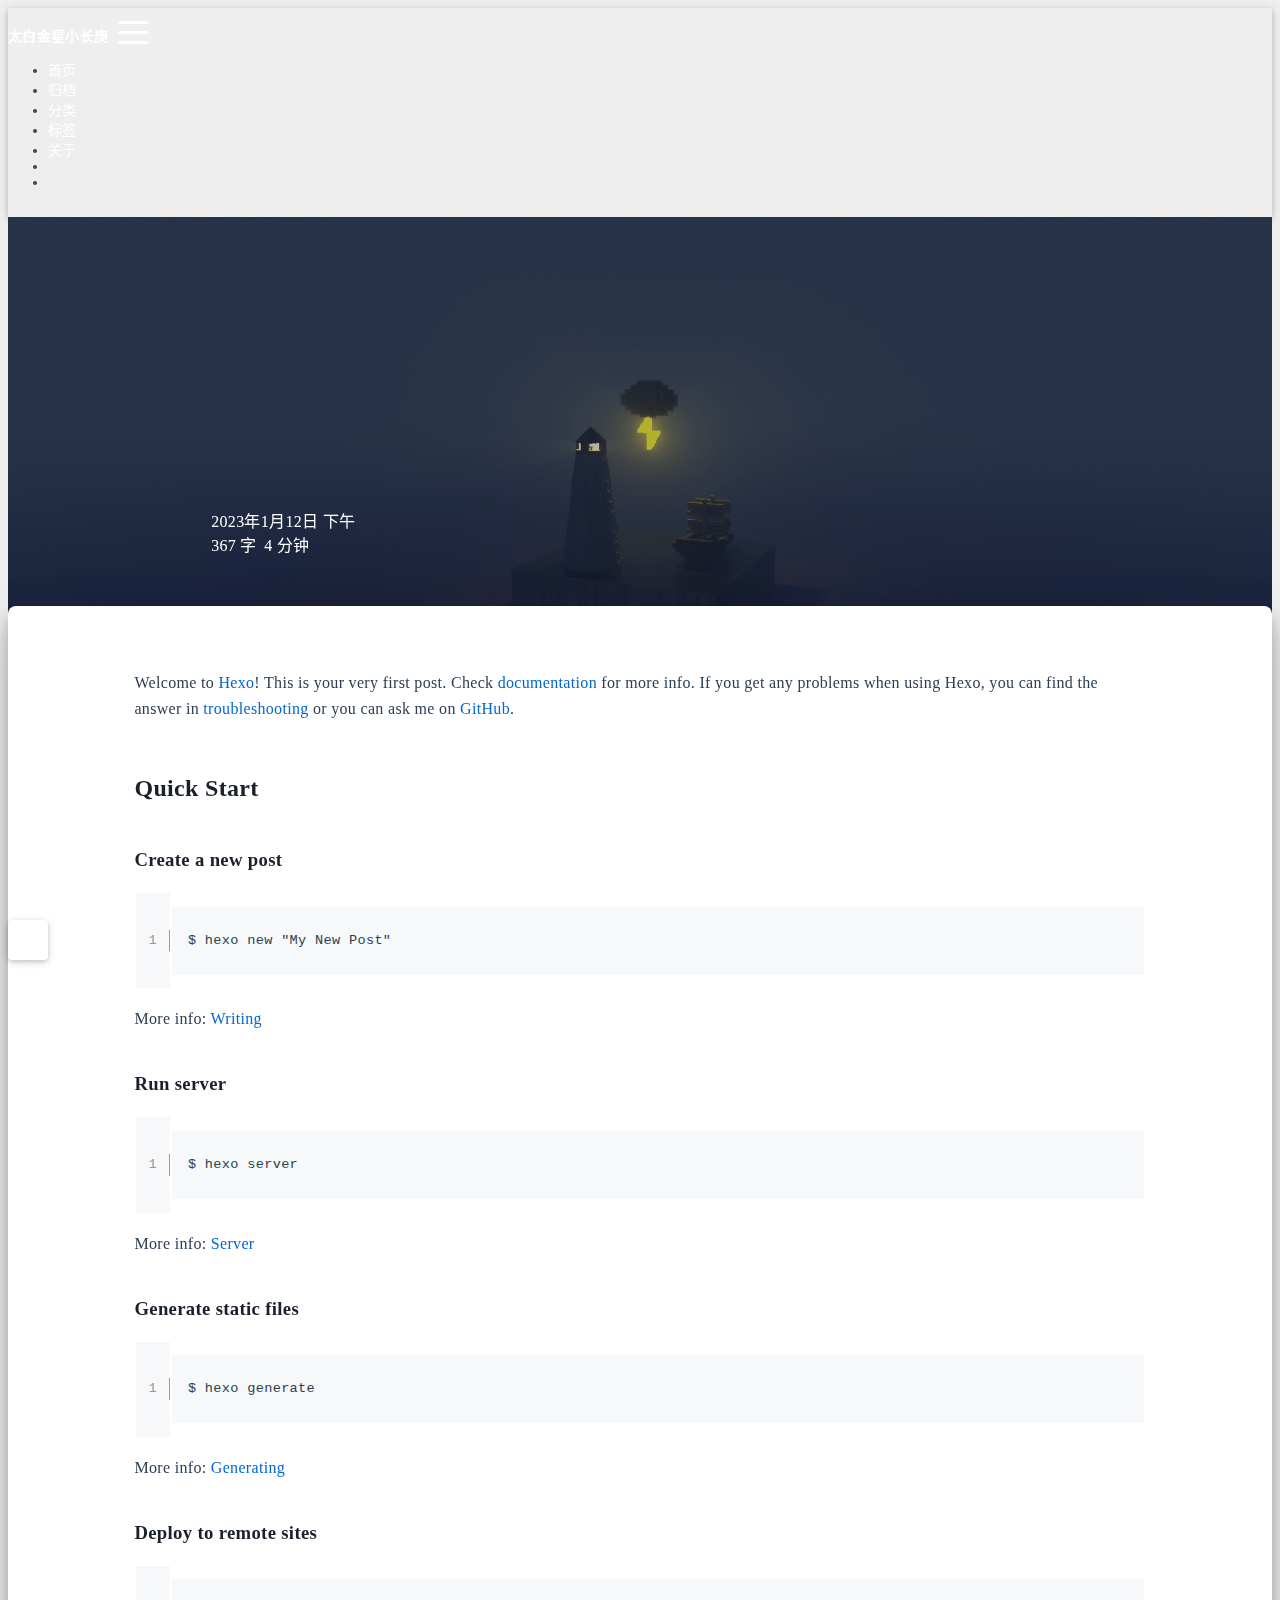
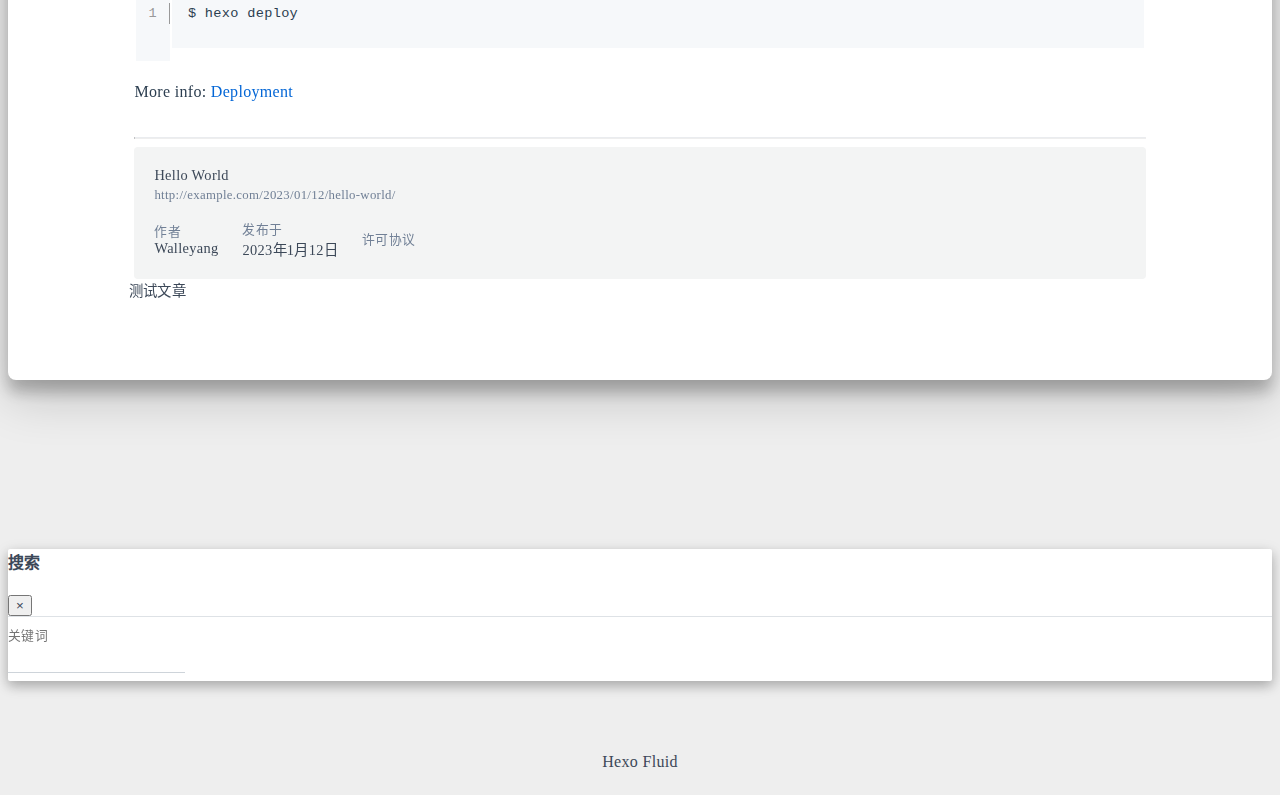
<file: 2023/01/12/hello-world/index.html>
<!DOCTYPE html>
<html lang="zh-CN" data-default-color-scheme=auto>



<head>
  <meta charset="UTF-8">
  <link rel="apple-touch-icon" sizes="76x76" href="/img/fluid.png">
  <link rel="icon" href="/img/fluid.png">
  <meta name="viewport" content="width=device-width, initial-scale=1.0, maximum-scale=5.0, shrink-to-fit=no">
  <meta http-equiv="x-ua-compatible" content="ie=edge">
  
  <meta name="theme-color" content="#2f4154">
  <meta name="author" content="Walleyang">
  <meta name="keywords" content="">
  
    <meta name="description" content="Welcome to Hexo! This is your very first post. Check documentation for more info. If you get any problems when using Hexo, you can find the answer in troubleshooting or you can ask me on GitHub. Quick">
<meta property="og:type" content="article">
<meta property="og:title" content="Hello World">
<meta property="og:url" content="http://example.com/2023/01/12/hello-world/index.html">
<meta property="og:site_name" content="太白金星小长庚">
<meta property="og:description" content="Welcome to Hexo! This is your very first post. Check documentation for more info. If you get any problems when using Hexo, you can find the answer in troubleshooting or you can ask me on GitHub. Quick">
<meta property="og:locale" content="zh_CN">
<meta property="article:published_time" content="2023-01-12T08:14:30.568Z">
<meta property="article:modified_time" content="2023-01-11T03:30:19.981Z">
<meta property="article:author" content="Walleyang">
<meta name="twitter:card" content="summary_large_image">
  
  
    <meta name="referrer" content="no-referrer-when-downgrade">
  
  
  <title>Hello World - 太白金星小长庚</title>

  <link  rel="stylesheet" href="https://lib.baomitu.com/twitter-bootstrap/4.6.1/css/bootstrap.min.css" />



  <link  rel="stylesheet" href="https://lib.baomitu.com/github-markdown-css/4.0.0/github-markdown.min.css" />

  <link  rel="stylesheet" href="https://lib.baomitu.com/hint.css/2.7.0/hint.min.css" />

  <link  rel="stylesheet" href="https://lib.baomitu.com/fancybox/3.5.7/jquery.fancybox.min.css" />



<!-- 主题依赖的图标库，不要自行修改 -->
<!-- Do not modify the link that theme dependent icons -->

<link rel="stylesheet" href="//at.alicdn.com/t/font_1749284_hj8rtnfg7um.css">



<link rel="stylesheet" href="//at.alicdn.com/t/font_1736178_lbnruvf0jn.css">


<link  rel="stylesheet" href="/css/main.css" />


  <link id="highlight-css" rel="stylesheet" href="/css/highlight.css" />
  
    <link id="highlight-css-dark" rel="stylesheet" href="/css/highlight-dark.css" />
  




  <script id="fluid-configs">
    var Fluid = window.Fluid || {};
    Fluid.ctx = Object.assign({}, Fluid.ctx)
    var CONFIG = {"hostname":"example.com","root":"/","version":"1.9.4","typing":{"enable":true,"typeSpeed":70,"cursorChar":"_","loop":false,"scope":[]},"anchorjs":{"enable":true,"element":"h1,h2,h3,h4,h5,h6","placement":"left","visible":"hover","icon":""},"progressbar":{"enable":true,"height_px":3,"color":"#29d","options":{"showSpinner":false,"trickleSpeed":100}},"code_language":{"enable":true,"default":"TEXT"},"copy_btn":true,"image_caption":{"enable":true},"image_zoom":{"enable":true,"img_url_replace":["",""]},"toc":{"enable":true,"placement":"right","headingSelector":"h1,h2,h3,h4,h5,h6","collapseDepth":0},"lazyload":{"enable":true,"loading_img":"/img/loading.gif","onlypost":false,"offset_factor":2},"web_analytics":{"enable":true,"follow_dnt":true,"baidu":null,"google":null,"gtag":null,"tencent":{"sid":null,"cid":null},"woyaola":null,"cnzz":null,"leancloud":{"app_id":"DFmIt2Y7kyL00255nmpkMIgb-gzGzoHsz","app_key":"mKfT9CGId1uZt2MoFvl0Uo3Q","server_url":null,"path":"window.location.pathname","ignore_local":false}},"search_path":"/local-search.xml"};

    if (CONFIG.web_analytics.follow_dnt) {
      var dntVal = navigator.doNotTrack || window.doNotTrack || navigator.msDoNotTrack;
      Fluid.ctx.dnt = dntVal && (dntVal.startsWith('1') || dntVal.startsWith('yes') || dntVal.startsWith('on'));
    }
  </script>
  <script  src="/js/utils.js" ></script>
  <script  src="/js/color-schema.js" ></script>
  

  

  

  

  

  

  

  
    
  



  
<meta name="generator" content="Hexo 5.4.2"></head>


<body>
  

  <header>
    

<div class="header-inner" style="height: 70vh;">
  <nav id="navbar" class="navbar fixed-top  navbar-expand-lg navbar-dark scrolling-navbar">
  <div class="container">
    <a class="navbar-brand" href="/">
      <strong>太白金星小长庚</strong>
    </a>

    <button id="navbar-toggler-btn" class="navbar-toggler" type="button" data-toggle="collapse"
            data-target="#navbarSupportedContent"
            aria-controls="navbarSupportedContent" aria-expanded="false" aria-label="Toggle navigation">
      <div class="animated-icon"><span></span><span></span><span></span></div>
    </button>

    <!-- Collapsible content -->
    <div class="collapse navbar-collapse" id="navbarSupportedContent">
      <ul class="navbar-nav ml-auto text-center">
        
          
          
          
          
            <li class="nav-item">
              <a class="nav-link" href="/">
                <i class="iconfont icon-home-fill"></i>
                <span>首页</span>
              </a>
            </li>
          
        
          
          
          
          
            <li class="nav-item">
              <a class="nav-link" href="/archives/">
                <i class="iconfont icon-archive-fill"></i>
                <span>归档</span>
              </a>
            </li>
          
        
          
          
          
          
            <li class="nav-item">
              <a class="nav-link" href="/categories/">
                <i class="iconfont icon-category-fill"></i>
                <span>分类</span>
              </a>
            </li>
          
        
          
          
          
          
            <li class="nav-item">
              <a class="nav-link" href="/tags/">
                <i class="iconfont icon-tags-fill"></i>
                <span>标签</span>
              </a>
            </li>
          
        
          
          
          
          
            <li class="nav-item">
              <a class="nav-link" href="/about/">
                <i class="iconfont icon-user-fill"></i>
                <span>关于</span>
              </a>
            </li>
          
        
        
          <li class="nav-item" id="search-btn">
            <a class="nav-link" target="_self" href="javascript:;" data-toggle="modal" data-target="#modalSearch" aria-label="Search">
              <i class="iconfont icon-search"></i>
            </a>
          </li>
          
        
        
          <li class="nav-item" id="color-toggle-btn">
            <a class="nav-link" target="_self" href="javascript:;" aria-label="Color Toggle">
              <i class="iconfont icon-dark" id="color-toggle-icon"></i>
            </a>
          </li>
        
      </ul>
    </div>
  </div>
</nav>

  

<div id="banner" class="banner" parallax=true
     style="background: url('/img/default.png') no-repeat center center; background-size: cover;">
  <div class="full-bg-img">
    <div class="mask flex-center" style="background-color: rgba(0, 0, 0, 0.3)">
      <div class="banner-text text-center fade-in-up">
        <div class="h2">
          
            <span id="subtitle" data-typed-text="Hello World"></span>
          
        </div>

        
          
  <div class="mt-3">
    
    
      <span class="post-meta">
        <i class="iconfont icon-date-fill" aria-hidden="true"></i>
        <time datetime="2023-01-12 16:14" pubdate>
          2023年1月12日 下午
        </time>
      </span>
    
  </div>

  <div class="mt-1">
    
      <span class="post-meta mr-2">
        <i class="iconfont icon-chart"></i>
        
          367 字
        
      </span>
    

    
      <span class="post-meta mr-2">
        <i class="iconfont icon-clock-fill"></i>
        
        
        
          4 分钟
        
      </span>
    

    
    
      
        <span id="busuanzi_container_page_pv" style="display: none">
          <i class="iconfont icon-eye" aria-hidden="true"></i>
          <span id="busuanzi_value_page_pv"></span> 次
        </span>
        
      
    
  </div>


        
      </div>

      
    </div>
  </div>
</div>

</div>

  </header>

  <main>
    
      

<div class="container-fluid nopadding-x">
  <div class="row nomargin-x">
    <div class="side-col d-none d-lg-block col-lg-2">
      

    </div>

    <div class="col-lg-8 nopadding-x-md">
      <div class="container nopadding-x-md" id="board-ctn">
        <div id="board">
          <article class="post-content mx-auto">
            <!-- SEO header -->
            <h1 style="display: none">Hello World</h1>
            
            
              <div class="markdown-body">
                
                <p>Welcome to <a target="_blank" rel="noopener" href="https://hexo.io/">Hexo</a>! This is your very first post. Check <a target="_blank" rel="noopener" href="https://hexo.io/docs/">documentation</a> for more info. If you get any problems when using Hexo, you can find the answer in <a target="_blank" rel="noopener" href="https://hexo.io/docs/troubleshooting.html">troubleshooting</a> or you can ask me on <a target="_blank" rel="noopener" href="https://github.com/hexojs/hexo/issues">GitHub</a>.</p>
<h2 id="Quick-Start"><a href="#Quick-Start" class="headerlink" title="Quick Start"></a>Quick Start</h2><h3 id="Create-a-new-post"><a href="#Create-a-new-post" class="headerlink" title="Create a new post"></a>Create a new post</h3><figure class="highlight bash"><table><tr><td class="gutter"><pre><span class="line">1</span><br></pre></td><td class="code"><pre><span class="line">$ hexo new <span class="string">&quot;My New Post&quot;</span></span><br></pre></td></tr></table></figure>

<p>More info: <a target="_blank" rel="noopener" href="https://hexo.io/docs/writing.html">Writing</a></p>
<h3 id="Run-server"><a href="#Run-server" class="headerlink" title="Run server"></a>Run server</h3><figure class="highlight bash"><table><tr><td class="gutter"><pre><span class="line">1</span><br></pre></td><td class="code"><pre><span class="line">$ hexo server</span><br></pre></td></tr></table></figure>

<p>More info: <a target="_blank" rel="noopener" href="https://hexo.io/docs/server.html">Server</a></p>
<h3 id="Generate-static-files"><a href="#Generate-static-files" class="headerlink" title="Generate static files"></a>Generate static files</h3><figure class="highlight bash"><table><tr><td class="gutter"><pre><span class="line">1</span><br></pre></td><td class="code"><pre><span class="line">$ hexo generate</span><br></pre></td></tr></table></figure>

<p>More info: <a target="_blank" rel="noopener" href="https://hexo.io/docs/generating.html">Generating</a></p>
<h3 id="Deploy-to-remote-sites"><a href="#Deploy-to-remote-sites" class="headerlink" title="Deploy to remote sites"></a>Deploy to remote sites</h3><figure class="highlight bash"><table><tr><td class="gutter"><pre><span class="line">1</span><br></pre></td><td class="code"><pre><span class="line">$ hexo deploy</span><br></pre></td></tr></table></figure>

<p>More info: <a target="_blank" rel="noopener" href="https://hexo.io/docs/one-command-deployment.html">Deployment</a></p>

                
              </div>
            
            <hr/>
            <div>
              <div class="post-metas my-3">
  
  
</div>


              
  

  <div class="license-box my-3">
    <div class="license-title">
      <div>Hello World</div>
      <div>http://example.com/2023/01/12/hello-world/</div>
    </div>
    <div class="license-meta">
      
        <div class="license-meta-item">
          <div>作者</div>
          <div>Walleyang</div>
        </div>
      
      
        <div class="license-meta-item license-meta-date">
          <div>发布于</div>
          <div>2023年1月12日</div>
        </div>
      
      
      
        <div class="license-meta-item">
          <div>许可协议</div>
          <div>
            
              
              
                <a target="_blank" href="https://creativecommons.org/licenses/by/4.0/">
                  <span class="hint--top hint--rounded" aria-label="BY - 署名">
                    <i class="iconfont icon-by"></i>
                  </span>
                </a>
              
            
          </div>
        </div>
      
    </div>
    <div class="license-icon iconfont"></div>
  </div>



              
                <div class="post-prevnext my-3">
                  <article class="post-prev col-6">
                    
                    
                      <a href="/2023/01/13/%E6%B5%8B%E8%AF%95%E6%96%87%E7%AB%A0/" title="测试文章">
                        <i class="iconfont icon-arrowleft"></i>
                        <span class="hidden-mobile">测试文章</span>
                        <span class="visible-mobile">上一篇</span>
                      </a>
                    
                  </article>
                  <article class="post-next col-6">
                    
                    
                  </article>
                </div>
              
            </div>

            
  
  
    <article id="comments" lazyload>
      
  <div id="valine"></div>
  <script type="text/javascript">
    Fluid.utils.loadComments('#valine', function() {
      Fluid.utils.createScript('https://lib.baomitu.com/valine/1.5.1/Valine.min.js', function() {
        var options = Object.assign(
          {"appId":"DFmIt2Y7kyL00255nmpkMIgb-gzGzoHsz","appKey":"mKfT9CGId1uZt2MoFvl0Uo3Q","path":"window.location.pathname","placeholder":null,"avatar":"retro","meta":["nick","mail","link"],"requiredFields":[],"pageSize":10,"lang":"zh-CN","highlight":false,"recordIP":false,"serverURLs":"","emojiCDN":null,"emojiMaps":null,"enableQQ":false},
          {
            el: "#valine",
            path: window.location.pathname
          }
        )
        new Valine(options);
        Fluid.utils.waitElementVisible('#valine .vcontent', () => {
          var imgSelector = '#valine .vcontent img:not(.vemoji)';
          Fluid.plugins.imageCaption(imgSelector);
          Fluid.plugins.fancyBox(imgSelector);
        })
      });
    });
  </script>
  <noscript>Please enable JavaScript to view the comments</noscript>


    </article>
  


          </article>
        </div>
      </div>
    </div>

    <div class="side-col d-none d-lg-block col-lg-2">
      
  <aside class="sidebar" style="margin-left: -1rem">
    <div id="toc">
  <p class="toc-header">
    <i class="iconfont icon-list"></i>
    <span>目录</span>
  </p>
  <div class="toc-body" id="toc-body"></div>
</div>



  </aside>


    </div>
  </div>
</div>





  



  



  



  



  







    

    
      <a id="scroll-top-button" aria-label="TOP" href="#" role="button">
        <i class="iconfont icon-arrowup" aria-hidden="true"></i>
      </a>
    

    
      <div class="modal fade" id="modalSearch" tabindex="-1" role="dialog" aria-labelledby="ModalLabel"
     aria-hidden="true">
  <div class="modal-dialog modal-dialog-scrollable modal-lg" role="document">
    <div class="modal-content">
      <div class="modal-header text-center">
        <h4 class="modal-title w-100 font-weight-bold">搜索</h4>
        <button type="button" id="local-search-close" class="close" data-dismiss="modal" aria-label="Close">
          <span aria-hidden="true">&times;</span>
        </button>
      </div>
      <div class="modal-body mx-3">
        <div class="md-form mb-5">
          <input type="text" id="local-search-input" class="form-control validate">
          <label data-error="x" data-success="v" for="local-search-input">关键词</label>
        </div>
        <div class="list-group" id="local-search-result"></div>
      </div>
    </div>
  </div>
</div>

    

    
  </main>

  <footer>
    <div class="footer-inner">
  
    <div class="footer-content">
       <a href="https://hexo.io" target="_blank" rel="nofollow noopener"><span>Hexo</span></a> <i class="iconfont icon-love"></i> <a href="https://github.com/fluid-dev/hexo-theme-fluid" target="_blank" rel="nofollow noopener"><span>Fluid</span></a> 
    </div>
  
  
    <div class="statistics">
  
  

  
    
      <span id="busuanzi_container_site_pv" style="display: none">
        总访问量 
        <span id="busuanzi_value_site_pv"></span>
         次
      </span>
    
    
      <span id="busuanzi_container_site_uv" style="display: none">
        总访客数 
        <span id="busuanzi_value_site_uv"></span>
         人
      </span>
    
    
  
</div>

  
  
  
</div>

  </footer>

  <!-- Scripts -->
  
  <script  src="https://lib.baomitu.com/nprogress/0.2.0/nprogress.min.js" ></script>
  <link  rel="stylesheet" href="https://lib.baomitu.com/nprogress/0.2.0/nprogress.min.css" />

  <script>
    NProgress.configure({"showSpinner":false,"trickleSpeed":100})
    NProgress.start()
    window.addEventListener('load', function() {
      NProgress.done();
    })
  </script>


<script  src="https://lib.baomitu.com/jquery/3.6.0/jquery.min.js" ></script>
<script  src="https://lib.baomitu.com/twitter-bootstrap/4.6.1/js/bootstrap.min.js" ></script>
<script  src="/js/events.js" ></script>
<script  src="/js/plugins.js" ></script>


  <script  src="https://lib.baomitu.com/typed.js/2.0.12/typed.min.js" ></script>
  <script>
    (function (window, document) {
      var typing = Fluid.plugins.typing;
      var subtitle = document.getElementById('subtitle');
      if (!subtitle || !typing) {
        return;
      }
      var text = subtitle.getAttribute('data-typed-text');
      
        typing(text);
      
    })(window, document);
  </script>




  
    <script  src="/js/img-lazyload.js" ></script>
  




  
<script>
  Fluid.utils.createScript('https://lib.baomitu.com/tocbot/4.18.2/tocbot.min.js', function() {
    var toc = jQuery('#toc');
    if (toc.length === 0 || !window.tocbot) { return; }
    var boardCtn = jQuery('#board-ctn');
    var boardTop = boardCtn.offset().top;

    window.tocbot.init(Object.assign({
      tocSelector     : '#toc-body',
      contentSelector : '.markdown-body',
      linkClass       : 'tocbot-link',
      activeLinkClass : 'tocbot-active-link',
      listClass       : 'tocbot-list',
      isCollapsedClass: 'tocbot-is-collapsed',
      collapsibleClass: 'tocbot-is-collapsible',
      scrollSmooth    : true,
      includeTitleTags: true,
      headingsOffset  : -boardTop,
    }, CONFIG.toc));
    if (toc.find('.toc-list-item').length > 0) {
      toc.css('visibility', 'visible');
    }

    Fluid.events.registerRefreshCallback(function() {
      if ('tocbot' in window) {
        tocbot.refresh();
        var toc = jQuery('#toc');
        if (toc.length === 0 || !tocbot) {
          return;
        }
        if (toc.find('.toc-list-item').length > 0) {
          toc.css('visibility', 'visible');
        }
      }
    });
  });
</script>


  <script src=https://lib.baomitu.com/clipboard.js/2.0.11/clipboard.min.js></script>

  <script>Fluid.plugins.codeWidget();</script>


  
<script>
  Fluid.utils.createScript('https://lib.baomitu.com/anchor-js/4.3.1/anchor.min.js', function() {
    window.anchors.options = {
      placement: CONFIG.anchorjs.placement,
      visible  : CONFIG.anchorjs.visible
    };
    if (CONFIG.anchorjs.icon) {
      window.anchors.options.icon = CONFIG.anchorjs.icon;
    }
    var el = (CONFIG.anchorjs.element || 'h1,h2,h3,h4,h5,h6').split(',');
    var res = [];
    for (var item of el) {
      res.push('.markdown-body > ' + item.trim());
    }
    if (CONFIG.anchorjs.placement === 'left') {
      window.anchors.options.class = 'anchorjs-link-left';
    }
    window.anchors.add(res.join(', '));

    Fluid.events.registerRefreshCallback(function() {
      if ('anchors' in window) {
        anchors.removeAll();
        var el = (CONFIG.anchorjs.element || 'h1,h2,h3,h4,h5,h6').split(',');
        var res = [];
        for (var item of el) {
          res.push('.markdown-body > ' + item.trim());
        }
        if (CONFIG.anchorjs.placement === 'left') {
          anchors.options.class = 'anchorjs-link-left';
        }
        anchors.add(res.join(', '));
      }
    });
  });
</script>


  
<script>
  Fluid.utils.createScript('https://lib.baomitu.com/fancybox/3.5.7/jquery.fancybox.min.js', function() {
    Fluid.plugins.fancyBox();
  });
</script>


  <script>Fluid.plugins.imageCaption();</script>

  <script defer src="/js/leancloud.js" ></script>

  <script  src="/js/local-search.js" ></script>

  <script defer src="https://busuanzi.ibruce.info/busuanzi/2.3/busuanzi.pure.mini.js" ></script>





<!-- 主题的启动项，将它保持在最底部 -->
<!-- the boot of the theme, keep it at the bottom -->
<script  src="/js/boot.js" ></script>


  

  <noscript>
    <div class="noscript-warning">博客在允许 JavaScript 运行的环境下浏览效果更佳</div>
  </noscript>
</body>
</html>
</file>
<file: css/main.css>
.anchorjs-link {
  text-decoration: none !important;
  transition: opacity 0.2s ease-in-out;
}
.markdown-body h1:hover > .anchorjs-link,
h2:hover > .anchorjs-link,
h3:hover > .anchorjs-link,
h4:hover > .anchorjs-link,
h5:hover > .anchorjs-link,
h6:hover > .anchorjs-link {
  opacity: 1;
}
.banner {
  height: 100%;
  position: relative;
  overflow: hidden;
  cursor: default;
}
.banner .mask {
  position: absolute;
  width: 100%;
  height: 100%;
  background-color: rgba(0,0,0,0.3);
}
.banner[parallax="true"] {
  will-change: transform;
  -webkit-transform-style: preserve-3d;
  -webkit-backface-visibility: hidden;
  transition: transform 0.05s ease-out;
}
@media (max-width: 100vh) {
  .header-inner {
    max-height: 100vw;
  }
  #board {
    margin-top: -1rem !important;
  }
}
@media (max-width: 79.99vh) {
  .scroll-down-bar {
    display: none;
  }
}
#board {
  position: relative;
  margin-top: -2rem;
  padding: 3rem 0;
  background-color: var(--board-bg-color);
  transition: background-color 0.2s ease-in-out;
  border-radius: 0.5rem;
  z-index: 3;
  -webkit-box-shadow: 0 12px 15px 0 rgba(0,0,0,0.24), 0 17px 50px 0 rgba(0,0,0,0.19);
  box-shadow: 0 12px 15px 0 rgba(0,0,0,0.24), 0 17px 50px 0 rgba(0,0,0,0.19);
}
.code-widget {
  display: inline-block;
  background-color: transparent;
  font-size: 0.75rem;
  line-height: 1;
  font-weight: bold;
  padding: 0.3rem 0.1rem 0.1rem 0.1rem;
  position: absolute;
  right: 0.45rem;
  top: 0.15rem;
  z-index: 1;
}
.code-widget-light {
  color: #999;
}
.code-widget-dark {
  color: #bababa;
}
.copy-btn {
  cursor: pointer;
  user-select: none;
  -webkit-appearance: none;
  outline: none;
}
.copy-btn > i {
  font-size: 0.75rem !important;
  font-weight: 400;
  margin-right: 0.15rem;
  opacity: 0;
  transition: opacity 0.2s ease-in-out;
}
.markdown-body pre:hover > .copy-btn > i {
  opacity: 0.9;
}
.markdown-body pre:hover > .copy-btn,
.markdown-body pre:not(:hover) > .copy-btn {
  outline: none;
}
.license-box {
  background-color: rgba(27,31,35,0.05);
  transition: background-color 0.2s ease-in-out;
  border-radius: 4px;
  font-size: 0.9rem;
  overflow: hidden;
  padding: 1.25rem;
  position: relative;
  z-index: 1;
}
.license-box .license-icon {
  position: absolute;
  top: 50%;
  left: 100%;
}
.license-box .license-icon::after {
  content: "\e8e4";
  font-size: 12.5rem;
  line-height: 1;
  opacity: 0.1;
  position: relative;
  left: -0.85em;
  bottom: 0.5em;
  z-index: -1;
}
.license-box .license-title {
  margin-bottom: 1rem;
}
.license-box .license-title div:nth-child(1) {
  line-height: 1.2;
  margin-bottom: 0.25rem;
}
.license-box .license-title div:nth-child(2) {
  color: var(--sec-text-color);
  font-size: 0.8rem;
}
.license-box .license-meta {
  align-items: center;
  display: flex;
  flex-wrap: wrap;
  justify-content: flex-start;
}
.license-box .license-meta .license-meta-item {
  align-items: center;
  justify-content: center;
  margin-right: 1.5rem;
}
.license-box .license-meta .license-meta-item div:nth-child(1) {
  color: var(--sec-text-color);
  font-size: 0.8rem;
  font-weight: normal;
}
.license-box .license-meta .license-meta-item i.iconfont {
  font-size: 1rem;
}
@media (max-width: 575px) and (min-width: 425px) {
  .license-box .license-meta .license-meta-item {
    display: flex;
    justify-content: flex-start;
    flex-wrap: wrap;
    font-size: 0.8rem;
    flex: 0 0 50%;
    max-width: 50%;
    margin-right: 0;
  }
  .license-box .license-meta .license-meta-item div:nth-child(1) {
    margin-right: 0.5rem;
  }
  .license-box .license-meta .license-meta-date {
    order: -1;
  }
}
@media (max-width: 424px) {
  .license-box::after {
    top: -65px;
  }
  .license-box .license-meta {
    flex-direction: column;
    align-items: flex-start;
  }
  .license-box .license-meta .license-meta-item {
    display: flex;
    flex-wrap: wrap;
    font-size: 0.8rem;
  }
  .license-box .license-meta .license-meta-item div:nth-child(1) {
    margin-right: 0.5rem;
  }
}
.footer-inner {
  padding: 3rem 0 1rem 0;
  text-align: center;
}
.footer-inner > div:not(:first-child) {
  margin: 0.25rem 0;
  font-size: 0.85rem;
}
.footer-inner .statistics {
  display: flex;
  flex-direction: row;
  justify-content: center;
}
.footer-inner .statistics > span {
  flex: 1;
  margin: 0 0.25rem;
}
.footer-inner .statistics > *:nth-last-child(2):first-child {
  text-align: right;
}
.footer-inner .statistics > *:nth-last-child(2):first-child ~ * {
  text-align: left;
}
.footer-inner .beian {
  display: flex;
  flex-direction: row;
  justify-content: center;
}
.footer-inner .beian > * {
  margin: 0 0.25rem;
}
.footer-inner .beian-police {
  position: relative;
  overflow: hidden;
  display: inline-flex;
  align-items: center;
  justify-content: left;
}
.footer-inner .beian-police img {
  margin-right: 3px;
  width: 1rem;
  height: 1rem;
  margin-bottom: 0.1rem;
}
@media (max-width: 424px) {
  .footer-inner .statistics {
    flex-direction: column;
  }
  .footer-inner .statistics > *:nth-last-child(2):first-child {
    text-align: center;
  }
  .footer-inner .statistics > *:nth-last-child(2):first-child ~ * {
    text-align: center;
  }
  .footer-inner .beian {
    flex-direction: column;
  }
  .footer-inner .beian .beian-police {
    justify-content: center;
  }
  .footer-inner .beian > *:nth-last-child(2):first-child {
    text-align: center;
  }
  .footer-inner .beian > *:nth-last-child(2):first-child ~ * {
    text-align: center;
  }
}
sup > a::before,
.footnote-text::before {
  display: block;
  content: "";
  margin-top: -5rem;
  height: 5rem;
  width: 1px;
  visibility: hidden;
}
sup > a::before,
.footnote-text::before {
  display: inline-block;
}
.footnote-item::before {
  display: block;
  content: "";
  margin-top: -5rem;
  height: 5rem;
  width: 1px;
  visibility: hidden;
}
.footnote-list ol {
  list-style-type: none;
  counter-reset: sectioncounter;
  padding-left: 0.5rem;
  font-size: 0.95rem;
}
.footnote-list ol li:before {
  font-family: "Helvetica Neue", monospace, "Monaco";
  content: "[" counter(sectioncounter) "]";
  counter-increment: sectioncounter;
}
.footnote-list ol li+li {
  margin-top: 0.5rem;
}
.footnote-text {
  padding-left: 0.5em;
}
.navbar {
  background-color: transparent;
  font-size: 0.875rem;
  box-shadow: 0 2px 5px 0 rgba(0,0,0,0.16), 0 2px 10px 0 rgba(0,0,0,0.12);
  -webkit-box-shadow: 0 2px 5px 0 rgba(0,0,0,0.16), 0 2px 10px 0 rgba(0,0,0,0.12);
}
.navbar .navbar-brand {
  color: var(--navbar-text-color);
}
.navbar .navbar-toggler .animated-icon span {
  background-color: var(--navbar-text-color);
}
.navbar .nav-item .nav-link {
  display: block;
  color: var(--navbar-text-color);
  transition: color 0.2s ease-in-out, background-color 0.2s ease-in-out;
}
.navbar .nav-item .nav-link:hover {
  color: var(--link-hover-color);
}
.navbar .nav-item .nav-link:focus {
  color: var(--navbar-text-color);
}
.navbar .nav-item .nav-link i {
  font-size: 0.875rem;
}
.navbar .nav-item .nav-link i:only-child {
  margin: 0 0.2rem;
}
.navbar .navbar-toggler {
  border-width: 0;
  outline: 0;
}
.navbar.scrolling-navbar {
  will-change: background, padding;
  -webkit-transition: background 0.5s ease-in-out, padding 0.5s ease-in-out;
  transition: background 0.5s ease-in-out, padding 0.5s ease-in-out;
}
@media (min-width: 600px) {
  .navbar.scrolling-navbar {
    padding-top: 12px;
    padding-bottom: 12px;
  }
  .navbar.scrolling-navbar .navbar-nav > li {
    -webkit-transition-duration: 1s;
    transition-duration: 1s;
  }
}
.navbar.scrolling-navbar.top-nav-collapse {
  padding-top: 5px;
  padding-bottom: 5px;
}
.navbar .dropdown-menu {
  font-size: 0.875rem;
  color: var(--navbar-text-color);
  background-color: rgba(0,0,0,0.3);
  border: none;
  min-width: 8rem;
  -webkit-transition: background 0.5s ease-in-out, padding 0.5s ease-in-out;
  transition: background 0.5s ease-in-out, padding 0.5s ease-in-out;
}
@media (max-width: 991.98px) {
  .navbar .dropdown-menu {
    text-align: center;
  }
}
.navbar .dropdown-item {
  color: var(--navbar-text-color);
}
.navbar .dropdown-item:hover,
.navbar .dropdown-item:focus {
  color: var(--link-hover-color);
  background-color: rgba(0,0,0,0.1);
}
@media (min-width: 992px) {
  .navbar .dropdown:hover > .dropdown-menu {
    display: block;
  }
  .navbar .dropdown > .dropdown-toggle:active {
    pointer-events: none;
  }
  .navbar .dropdown-menu {
    top: 95%;
  }
}
.navbar .animated-icon {
  width: 30px;
  height: 20px;
  position: relative;
  margin: 0;
  -webkit-transform: rotate(0deg);
  -moz-transform: rotate(0deg);
  -o-transform: rotate(0deg);
  transform: rotate(0deg);
  -webkit-transition: 0.5s ease-in-out;
  -moz-transition: 0.5s ease-in-out;
  -o-transition: 0.5s ease-in-out;
  transition: 0.5s ease-in-out;
  cursor: pointer;
}
.navbar .animated-icon span {
  display: block;
  position: absolute;
  height: 3px;
  width: 100%;
  border-radius: 9px;
  opacity: 1;
  left: 0;
  -webkit-transform: rotate(0deg);
  -moz-transform: rotate(0deg);
  -o-transform: rotate(0deg);
  transform: rotate(0deg);
  -webkit-transition: 0.25s ease-in-out;
  -moz-transition: 0.25s ease-in-out;
  -o-transition: 0.25s ease-in-out;
  transition: 0.25s ease-in-out;
  background: #fff;
}
.navbar .animated-icon span:nth-child(1) {
  top: 0;
}
.navbar .animated-icon span:nth-child(2) {
  top: 10px;
}
.navbar .animated-icon span:nth-child(3) {
  top: 20px;
}
.navbar .animated-icon.open span:nth-child(1) {
  top: 11px;
  -webkit-transform: rotate(135deg);
  -moz-transform: rotate(135deg);
  -o-transform: rotate(135deg);
  transform: rotate(135deg);
}
.navbar .animated-icon.open span:nth-child(2) {
  opacity: 0;
  left: -60px;
}
.navbar .animated-icon.open span:nth-child(3) {
  top: 11px;
  -webkit-transform: rotate(-135deg);
  -moz-transform: rotate(-135deg);
  -o-transform: rotate(-135deg);
  transform: rotate(-135deg);
}
.navbar .dropdown-collapse,
.top-nav-collapse,
.navbar-col-show {
  background-color: var(--navbar-bg-color);
}
@media (max-width: 767px) {
  .navbar {
    font-size: 1rem;
    line-height: 2.5rem;
  }
}
.banner-text {
  color: var(--subtitle-color);
  max-width: calc(960px - 6rem);
  width: 80%;
  overflow-wrap: break-word;
}
.banner-text .typed-cursor {
  margin: 0 0.2rem;
}
@media (max-width: 767px) {
  #subtitle,
  .typed-cursor {
    font-size: 1.5rem;
  }
}
@media (max-width: 575px) {
  .banner-text {
    font-size: 0.9rem;
  }
  #subtitle,
  .typed-cursor {
    font-size: 1.35rem;
  }
}
.modal-dialog .modal-content {
  background-color: var(--board-bg-color);
  border: 0;
  border-radius: 0.125rem;
  -webkit-box-shadow: 0 5px 11px 0 rgba(0,0,0,0.18), 0 4px 15px 0 rgba(0,0,0,0.15);
  box-shadow: 0 5px 11px 0 rgba(0,0,0,0.18), 0 4px 15px 0 rgba(0,0,0,0.15);
}
.modal-dialog .modal-content .modal-header {
  border-bottom-color: var(--line-color);
  transition: border-bottom-color 0.2s ease-in-out;
}
.close {
  color: var(--text-color);
}
.close:hover {
  color: var(--link-hover-color);
}
.close:focus {
  outline: 0;
}
.modal-dialog .modal-content .modal-header {
  border-top-left-radius: 0.125rem;
  border-top-right-radius: 0.125rem;
  border-bottom: 1px solid #dee2e6;
}
.md-form {
  position: relative;
  margin-top: 1.5rem;
  margin-bottom: 1.5rem;
}
.md-form input[type] {
  -webkit-box-sizing: content-box;
  box-sizing: content-box;
  background-color: transparent;
  border: none;
  border-bottom: 1px solid #ced4da;
  border-radius: 0;
  outline: none;
  -webkit-box-shadow: none;
  box-shadow: none;
  transition: border-color 0.15s ease-in-out, box-shadow 0.15s ease-in-out, -webkit-box-shadow 0.15s ease-in-out;
}
.md-form input[type]:focus:not([readonly]) {
  border-bottom: 1px solid #4285f4;
  -webkit-box-shadow: 0 1px 0 0 #4285f4;
  box-shadow: 0 1px 0 0 #4285f4;
}
.md-form input[type]:focus:not([readonly]) + label {
  color: #4285f4;
}
.md-form input[type].valid,
.md-form input[type]:focus.valid {
  border-bottom: 1px solid #00c851;
  -webkit-box-shadow: 0 1px 0 0 #00c851;
  box-shadow: 0 1px 0 0 #00c851;
}
.md-form input[type].valid + label,
.md-form input[type]:focus.valid + label {
  color: #00c851;
}
.md-form input[type].invalid,
.md-form input[type]:focus.invalid {
  border-bottom: 1px solid #f44336;
  -webkit-box-shadow: 0 1px 0 0 #f44336;
  box-shadow: 0 1px 0 0 #f44336;
}
.md-form input[type].invalid + label,
.md-form input[type]:focus.invalid + label {
  color: #f44336;
}
.md-form input[type].validate {
  margin-bottom: 2.5rem;
}
.md-form input[type].form-control {
  height: auto;
  padding: 0.6rem 0 0.4rem 0;
  margin: 0 0 0.5rem 0;
  color: var(--text-color);
  background-color: transparent;
  border-radius: 0;
}
.md-form label {
  font-size: 0.8rem;
  position: absolute;
  top: -1rem;
  left: 0;
  color: #757575;
  cursor: text;
  transition: color 0.2s ease-out;
}
.modal-open[style] {
  padding-right: 0 !important;
  overflow: auto;
}
.modal-open[style] #navbar[style] {
  padding-right: 1rem !important;
}
#nprogress .bar {
  height: 3px !important;
  background-color: #29d !important;
}
#nprogress .peg {
  box-shadow: 0 0 14px #29d, 0 0 8px #29d !important;
}
@media (max-width: 575px) {
  #nprogress .bar {
    display: none;
  }
}
.noscript-warning {
  background-color: #f55;
  color: #fff;
  font-family: sans-serif;
  font-size: 1rem;
  font-weight: bold;
  position: fixed;
  left: 0;
  bottom: 0;
  text-align: center;
  width: 100%;
  z-index: 99;
}
.pagination {
  margin-top: 3rem;
  justify-content: center;
}
.pagination .space {
  align-self: flex-end;
}
.pagination .page-number,
.pagination .current,
.pagination .extend {
  outline: 0;
  border: 0;
  background-color: transparent;
  font-size: 0.9rem;
  padding: 0.5rem 0.75rem;
  line-height: 1.25;
  border-radius: 0.125rem;
}
.pagination .page-number {
  margin: 0 0.05rem;
}
.pagination .page-number:hover,
.pagination .current {
  transition: background-color 0.2s ease-in-out;
  background-color: var(--link-hover-bg-color);
}
.qr-trigger {
  cursor: pointer;
  position: relative;
}
.qr-trigger:hover .qr-img {
  display: block;
  transition: all 0.3s;
}
.qr-img {
  max-width: 12rem;
  position: absolute;
  right: -5.25rem;
  z-index: 99;
  display: none;
  border-radius: 0.2rem;
  background-color: transparent;
  box-shadow: 0 0 20px -5px rgba(158,158,158,0.2);
}
.scroll-down-bar {
  position: absolute;
  width: 100%;
  height: 6rem;
  text-align: center;
  cursor: pointer;
  bottom: 0;
}
.scroll-down-bar i.iconfont {
  font-size: 2rem;
  font-weight: bold;
  display: inline-block;
  position: relative;
  padding-top: 2rem;
  color: var(--subtitle-color);
  transform: translateZ(0);
  animation: scroll-down 1.5s infinite;
}
#scroll-top-button {
  position: fixed;
  z-index: 99;
  background: var(--board-bg-color);
  transition: background-color 0.2s ease-in-out, bottom 0.3s ease;
  border-radius: 4px;
  min-width: 40px;
  min-height: 40px;
  bottom: -60px;
  outline: none;
  display: flex;
  display: -webkit-flex;
  align-items: center;
  box-shadow: 0 2px 5px 0 rgba(0,0,0,0.16), 0 2px 10px 0 rgba(0,0,0,0.12);
}
#scroll-top-button i {
  font-size: 32px;
  margin: auto;
  color: var(--sec-text-color);
}
#scroll-top-button:hover i,
#scroll-top-button:active i {
  animation-name: scroll-top;
  animation-duration: 1s;
  animation-delay: 0.1s;
  animation-timing-function: ease-in-out;
  animation-iteration-count: infinite;
  animation-fill-mode: forwards;
  animation-direction: alternate;
}
#local-search-result .search-list-title {
  border-left: 3px solid #0d47a1;
}
#local-search-result .search-list-content {
  padding: 0 1.25rem;
}
#local-search-result .search-word {
  color: #ff4500;
}
#toc {
  visibility: hidden;
}
.toc-header {
  margin-bottom: 0.5rem;
  font-weight: bold;
  line-height: 1.2;
}
.toc-header,
.toc-header > i {
  font-size: 1.25rem;
}
.toc-body {
  max-height: 75vh;
  overflow-y: auto;
  overflow: -moz-scrollbars-none;
  -ms-overflow-style: none;
}
.toc-body ol {
  list-style: none;
  padding-inline-start: 1rem;
}
.toc-body::-webkit-scrollbar {
  display: none;
}
.tocbot-list {
  position: relative;
}
.tocbot-list ol {
  list-style: none;
  padding-left: 1rem;
}
.tocbot-list a {
  font-size: 0.95rem;
}
.tocbot-link {
  color: var(--text-color);
}
.tocbot-active-link {
  font-weight: bold;
  color: var(--link-hover-color);
}
.tocbot-is-collapsed {
  max-height: 0;
}
.tocbot-is-collapsible {
  overflow: hidden;
  transition: all 0.3s ease-in-out;
}
.toc-list-item {
  white-space: nowrap;
  overflow: hidden;
  text-overflow: ellipsis;
}
.toc-list-item.is-active-li::before {
  height: 1rem;
  margin: 0.25rem 0;
  visibility: visible;
}
.toc-list-item::before {
  width: 0.15rem;
  height: 0.2rem;
  position: absolute;
  left: 0.25rem;
  content: "";
  border-radius: 2px;
  margin: 0.65rem 0;
  background: var(--link-hover-color);
  visibility: hidden;
  transition: height 0.1s ease-in-out, margin 0.1s ease-in-out, visibility 0.1s ease-in-out;
}
.sidebar {
  position: -webkit-sticky;
  position: sticky;
  top: 2rem;
  padding: 3rem 0;
}
html {
  font-size: 16px;
  letter-spacing: 0.02em;
}
html,
body {
  height: 100%;
  font-family: var(--font-family-sans-serif);
  overflow-wrap: break-word;
}
body {
  transition: color 0.2s ease-in-out, background-color 0.2s ease-in-out;
  background-color: var(--body-bg-color);
  color: var(--text-color);
  -webkit-font-smoothing: antialiased;
  -moz-osx-font-smoothing: grayscale;
}
body a {
  color: var(--text-color);
  text-decoration: none;
  cursor: pointer;
  transition: color 0.2s ease-in-out, background-color 0.2s ease-in-out;
}
body a:hover {
  color: var(--link-hover-color);
  text-decoration: none;
  transition: color 0.2s ease-in-out, background-color 0.2s ease-in-out;
}
code {
  color: inherit;
}
table {
  font-size: inherit;
  color: var(--post-text-color);
}
img[lazyload] {
  object-fit: cover;
}
*[align="left"] {
  text-align: left;
}
*[align="center"] {
  text-align: center;
}
*[align="right"] {
  text-align: right;
}
::-webkit-scrollbar {
  width: 6px;
  height: 6px;
}
::-webkit-scrollbar-thumb {
  background-color: var(--scrollbar-color);
  border-radius: 6px;
}
::-webkit-scrollbar-thumb:hover {
  background-color: var(--scrollbar-hover-color);
}
::-webkit-scrollbar-corner {
  background-color: transparent;
}
label {
  margin-bottom: 0;
}
i.iconfont {
  font-size: 1em;
  line-height: 1;
}
:root {
  --color-mode: "light";
  --body-bg-color: #eee;
  --board-bg-color: #fff;
  --text-color: #3c4858;
  --sec-text-color: #718096;
  --post-text-color: #2c3e50;
  --post-heading-color: #1a202c;
  --post-link-color: #0366d6;
  --link-hover-color: #30a9de;
  --link-hover-bg-color: #f8f9fa;
  --line-color: #eaecef;
  --navbar-bg-color: #2f4154;
  --navbar-text-color: #fff;
  --subtitle-color: #fff;
  --scrollbar-color: #c4c6c9;
  --scrollbar-hover-color: #a6a6a6;
  --button-bg-color: transparent;
  --button-hover-bg-color: #f2f3f5;
  --highlight-bg-color: #f6f8fa;
  --inlinecode-bg-color: rgba(175,184,193,0.2);
}
@media (prefers-color-scheme: dark) {
  :root {
    --color-mode: "dark";
  }
  :root:not([data-user-color-scheme]) {
    --body-bg-color: #181c27;
    --board-bg-color: #252d38;
    --text-color: #c4c6c9;
    --sec-text-color: #a7a9ad;
    --post-text-color: #c4c6c9;
    --post-heading-color: #c4c6c9;
    --post-link-color: #1589e9;
    --link-hover-color: #30a9de;
    --link-hover-bg-color: #364151;
    --line-color: #435266;
    --navbar-bg-color: #1f3144;
    --navbar-text-color: #d0d0d0;
    --subtitle-color: #d0d0d0;
    --scrollbar-color: #687582;
    --scrollbar-hover-color: #9da8b3;
    --button-bg-color: transparent;
    --button-hover-bg-color: #46647e;
    --highlight-bg-color: #303030;
    --inlinecode-bg-color: rgba(99,110,123,0.4);
  }
  :root:not([data-user-color-scheme]) img {
    -webkit-filter: brightness(0.9);
    filter: brightness(0.9);
    transition: filter 0.2s ease-in-out;
  }
  :root:not([data-user-color-scheme]) .license-box {
    background-color: rgba(62,75,94,0.35);
    transition: background-color 0.2s ease-in-out;
  }
  :root:not([data-user-color-scheme]) .gt-comment-admin .gt-comment-content {
    background-color: transparent;
    transition: background-color 0.2s ease-in-out;
  }
}
[data-user-color-scheme="dark"] {
  --body-bg-color: #181c27;
  --board-bg-color: #252d38;
  --text-color: #c4c6c9;
  --sec-text-color: #a7a9ad;
  --post-text-color: #c4c6c9;
  --post-heading-color: #c4c6c9;
  --post-link-color: #1589e9;
  --link-hover-color: #30a9de;
  --link-hover-bg-color: #364151;
  --line-color: #435266;
  --navbar-bg-color: #1f3144;
  --navbar-text-color: #d0d0d0;
  --subtitle-color: #d0d0d0;
  --scrollbar-color: #687582;
  --scrollbar-hover-color: #9da8b3;
  --button-bg-color: transparent;
  --button-hover-bg-color: #46647e;
  --highlight-bg-color: #303030;
  --inlinecode-bg-color: rgba(99,110,123,0.4);
}
[data-user-color-scheme="dark"] img {
  -webkit-filter: brightness(0.9);
  filter: brightness(0.9);
  transition: filter 0.2s ease-in-out;
}
[data-user-color-scheme="dark"] .license-box {
  background-color: rgba(62,75,94,0.35);
  transition: background-color 0.2s ease-in-out;
}
[data-user-color-scheme="dark"] .gt-comment-admin .gt-comment-content {
  background-color: transparent;
  transition: background-color 0.2s ease-in-out;
}
.fade-in-up {
  -webkit-animation-name: fade-in-up;
  animation-name: fade-in-up;
}
.hidden-mobile {
  display: block;
}
.visible-mobile {
  display: none;
}
@media (max-width: 575px) {
  .hidden-mobile {
    display: none;
  }
  .visible-mobile {
    display: block;
  }
}
.nomargin-x {
  margin-left: 0 !important;
  margin-right: 0 !important;
}
.nopadding-x {
  padding-left: 0 !important;
  padding-right: 0 !important;
}
@media (max-width: 767px) {
  .nopadding-x-md {
    padding-left: 0 !important;
    padding-right: 0 !important;
  }
}
.flex-center {
  display: -webkit-box;
  display: -ms-flexbox;
  display: flex;
  -webkit-box-align: center;
  -ms-flex-align: center;
  align-items: center;
  -webkit-box-pack: center;
  -ms-flex-pack: center;
  justify-content: center;
  height: 100%;
}
.hover-with-bg {
  display: inline-block;
  line-height: 1;
}
.hover-with-bg:hover {
  background-color: var(--link-hover-bg-color);
  transition-duration: 0.2s;
  transition-timing-function: ease-in-out;
  border-radius: 0.2rem;
}
@-moz-keyframes fade-in-up {
  from {
    opacity: 0;
    -webkit-transform: translate3d(0, 100%, 0);
    transform: translate3d(0, 100%, 0);
  }
  to {
    opacity: 1;
    -webkit-transform: translate3d(0, 0, 0);
    transform: translate3d(0, 0, 0);
  }
}
@-webkit-keyframes fade-in-up {
  from {
    opacity: 0;
    -webkit-transform: translate3d(0, 100%, 0);
    transform: translate3d(0, 100%, 0);
  }
  to {
    opacity: 1;
    -webkit-transform: translate3d(0, 0, 0);
    transform: translate3d(0, 0, 0);
  }
}
@-o-keyframes fade-in-up {
  from {
    opacity: 0;
    -webkit-transform: translate3d(0, 100%, 0);
    transform: translate3d(0, 100%, 0);
  }
  to {
    opacity: 1;
    -webkit-transform: translate3d(0, 0, 0);
    transform: translate3d(0, 0, 0);
  }
}
@keyframes fade-in-up {
  from {
    opacity: 0;
    -webkit-transform: translate3d(0, 100%, 0);
    transform: translate3d(0, 100%, 0);
  }
  to {
    opacity: 1;
    -webkit-transform: translate3d(0, 0, 0);
    transform: translate3d(0, 0, 0);
  }
}
@-moz-keyframes scroll-down {
  0% {
    opacity: 0.8;
    top: 0;
  }
  50% {
    opacity: 0.4;
    top: -1em;
  }
  100% {
    opacity: 0.8;
    top: 0;
  }
}
@-webkit-keyframes scroll-down {
  0% {
    opacity: 0.8;
    top: 0;
  }
  50% {
    opacity: 0.4;
    top: -1em;
  }
  100% {
    opacity: 0.8;
    top: 0;
  }
}
@-o-keyframes scroll-down {
  0% {
    opacity: 0.8;
    top: 0;
  }
  50% {
    opacity: 0.4;
    top: -1em;
  }
  100% {
    opacity: 0.8;
    top: 0;
  }
}
@keyframes scroll-down {
  0% {
    opacity: 0.8;
    top: 0;
  }
  50% {
    opacity: 0.4;
    top: -1em;
  }
  100% {
    opacity: 0.8;
    top: 0;
  }
}
@-moz-keyframes scroll-top {
  0% {
    -webkit-transform: translateY(0);
    transform: translateY(0);
  }
  50% {
    -webkit-transform: translateY(-0.35rem);
    transform: translateY(-0.35rem);
  }
  100% {
    -webkit-transform: translateY(0);
    transform: translateY(0);
  }
}
@-webkit-keyframes scroll-top {
  0% {
    -webkit-transform: translateY(0);
    transform: translateY(0);
  }
  50% {
    -webkit-transform: translateY(-0.35rem);
    transform: translateY(-0.35rem);
  }
  100% {
    -webkit-transform: translateY(0);
    transform: translateY(0);
  }
}
@-o-keyframes scroll-top {
  0% {
    -webkit-transform: translateY(0);
    transform: translateY(0);
  }
  50% {
    -webkit-transform: translateY(-0.35rem);
    transform: translateY(-0.35rem);
  }
  100% {
    -webkit-transform: translateY(0);
    transform: translateY(0);
  }
}
@keyframes scroll-top {
  0% {
    -webkit-transform: translateY(0);
    transform: translateY(0);
  }
  50% {
    -webkit-transform: translateY(-0.35rem);
    transform: translateY(-0.35rem);
  }
  100% {
    -webkit-transform: translateY(0);
    transform: translateY(0);
  }
}
.index-card {
  margin-bottom: 2.5rem;
}
.index-img img {
  display: block;
  width: 100%;
  height: 10rem;
  object-fit: cover;
  box-shadow: 0 5px 11px 0 rgba(0,0,0,0.18), 0 4px 15px 0 rgba(0,0,0,0.15);
  border-radius: 0.25rem;
  background-color: transparent;
}
.index-info {
  display: flex;
  flex-direction: column;
  justify-content: space-between;
  padding-top: 0.5rem;
  padding-bottom: 0.5rem;
}
.index-header {
  color: var(--text-color);
  font-size: 1.5rem;
  font-weight: bold;
  line-height: 1.4;
  white-space: nowrap;
  overflow: hidden;
  text-overflow: ellipsis;
  margin-bottom: 0.25rem;
}
.index-header .index-pin {
  color: var(--text-color);
  font-size: 1.5rem;
  margin-right: 0.15rem;
}
.index-btm {
  color: var(--sec-text-color);
}
.index-btm a {
  color: var(--sec-text-color);
}
.index-excerpt {
  color: var(--sec-text-color);
  margin: 0.5rem 0 0.5rem 0;
  height: calc(1.4rem * 3);
  overflow: hidden;
  display: flex;
}
.index-excerpt > div {
  width: 100%;
  line-height: 1.4rem;
  word-break: break-word;
  display: -webkit-box;
  -webkit-box-orient: vertical;
  -webkit-line-clamp: 3;
}
.index-excerpt__noimg {
  height: auto;
  max-height: calc(1.4rem * 3);
}
@media (max-width: 767px) {
  .index-info {
    padding-top: 1.25rem;
  }
  .index-header {
    font-size: 1.25rem;
    white-space: normal;
    overflow: hidden;
    word-break: break-word;
    display: -webkit-box;
    -webkit-box-orient: vertical;
    -webkit-line-clamp: 2;
  }
  .index-header .index-pin {
    font-size: 1.25rem;
  }
}
#valine.v[data-class=v] .status-bar,
#valine.v[data-class=v] .veditor,
#valine.v[data-class=v] .vinput,
#valine.v[data-class=v] .vbtn,
#valine.v[data-class=v] p,
#valine.v[data-class=v] pre code {
  color: var(--text-color);
}
#valine.v[data-class=v] .vinput::placeholder {
  color: var(--sec-text-color);
}
#valine.v[data-class=v] .vicon {
  fill: var(--text-color);
}
.gt-container .gt-comment-content:hover {
  -webkit-box-shadow: none;
  box-shadow: none;
}
.gt-container .gt-comment-body {
  color: var(--text-color) !important;
  transition: color 0.2s ease-in-out;
}
#remark-km423lmfdslkm34-back {
  z-index: 1030;
}
#remark-km423lmfdslkm34-node {
  z-index: 1031;
}
.markdown-body .highlight pre,
.markdown-body pre {
  padding: 1.45rem 1rem;
}
.markdown-body pre code.hljs {
  padding: 0;
}
.markdown-body pre[class*="language-"] {
  padding-top: 1.45rem;
  padding-bottom: 1.45rem;
  padding-right: 1rem;
  line-height: 1.5;
  margin-bottom: 1rem;
}
.markdown-body .code-wrapper {
  position: relative;
  border-radius: 4px;
  margin-bottom: 1rem;
}
.markdown-body .hljs,
.markdown-body .highlight pre,
.markdown-body .code-wrapper pre,
.markdown-body figure.highlight td.gutter {
  transition: color 0.2s ease-in-out, background-color 0.2s ease-in-out;
  background-color: var(--highlight-bg-color);
}
pre[class*=language-].line-numbers {
  position: initial;
}
figure {
  margin: 1rem 0;
}
figure.highlight {
  position: relative;
}
figure.highlight table {
  border: 0;
  margin: 0;
  width: auto;
  border-radius: 4px;
}
figure.highlight td {
  border: 0;
  padding: 0;
}
figure.highlight tr {
  border: 0;
}
figure.highlight td.code {
  width: 100%;
}
figure.highlight td.gutter {
  display: table-cell;
  position: -webkit-sticky;
  position: sticky;
  left: 0;
  z-index: 1;
}
figure.highlight td.gutter pre {
  text-align: right;
  padding: 0 0.75rem;
  border-radius: initial;
  border-right: 1px solid #999;
}
figure.highlight td.gutter pre span.line {
  color: #999;
}
figure.highlight td.code > pre {
  border-top-left-radius: 0;
  border-bottom-left-radius: 0;
}
.markdown-body {
  font-size: 1rem;
  line-height: 1.6;
  font-family: var(--font-family-sans-serif);
  margin-bottom: 2rem;
  color: var(--post-text-color);
}
.markdown-body > h1,
.markdown-body h2 {
  border-bottom-color: var(--line-color);
}
.markdown-body > h1,
.markdown-body h2,
.markdown-body h3,
.markdown-body h4,
.markdown-body h5,
.markdown-body h6 {
  color: var(--post-heading-color);
  transition: color 0.2s ease-in-out, border-bottom-color 0.2s ease-in-out;
  font-weight: bold;
  margin-bottom: 0.75em;
  margin-top: 2em;
}
.markdown-body > h1::before,
.markdown-body h2::before,
.markdown-body h3::before,
.markdown-body h4::before,
.markdown-body h5::before,
.markdown-body h6::before {
  display: block;
  content: "";
  margin-top: -5rem;
  height: 5rem;
  width: 1px;
  visibility: hidden;
}
.markdown-body > h1:focus,
.markdown-body h2:focus,
.markdown-body h3:focus,
.markdown-body h4:focus,
.markdown-body h5:focus,
.markdown-body h6:focus {
  outline: none;
}
.markdown-body a {
  color: var(--post-link-color);
}
.markdown-body strong {
  font-weight: bold;
}
.markdown-body code {
  tab-size: 4;
  background-color: var(--inlinecode-bg-color);
  transition: background-color 0.2s ease-in-out;
}
.markdown-body table tr {
  background-color: var(--board-bg-color);
  transition: background-color 0.2s ease-in-out;
}
.markdown-body table tr:nth-child(2n) {
  background-color: var(--board-bg-color);
  transition: background-color 0.2s ease-in-out;
}
.markdown-body table th,
.markdown-body table td {
  border-color: var(--line-color);
  transition: border-color 0.2s ease-in-out;
}
.markdown-body pre {
  font-size: 85% !important;
}
.markdown-body pre .mermaid {
  text-align: center;
}
.markdown-body pre .mermaid > svg {
  min-width: 100%;
}
.markdown-body p > img,
.markdown-body p > a > img,
.markdown-body figure > img,
.markdown-body figure > a > img {
  max-width: 90%;
  margin: 1.5rem auto;
  display: block;
  box-shadow: 0 5px 11px 0 rgba(0,0,0,0.18), 0 4px 15px 0 rgba(0,0,0,0.15);
  border-radius: 4px;
  background-color: transparent;
}
.markdown-body blockquote {
  color: var(--sec-text-color);
}
.markdown-body details {
  cursor: pointer;
}
.markdown-body details summary {
  outline: none;
}
hr,
.markdown-body hr {
  background-color: initial;
  border-top: 1px solid var(--line-color);
  transition: border-top-color 0.2s ease-in-out;
}
.markdown-body hr {
  height: 0;
  margin: 2rem 0;
}
.markdown-body figcaption.image-caption {
  font-size: 0.8rem;
  color: var(--post-text-color);
  opacity: 0.65;
  line-height: 1;
  margin: -0.75rem auto 2rem;
  text-align: center;
}
.markdown-body figcaption:not(.image-caption) {
  display: none;
}
.post-content,
post-custom {
  box-sizing: border-box;
  padding-left: 10%;
  padding-right: 10%;
}
@media (max-width: 767px) {
  .post-content,
  post-custom {
    padding-left: 2rem;
    padding-right: 2rem;
  }
}
@media (max-width: 424px) {
  .post-content,
  post-custom {
    padding-left: 1rem;
    padding-right: 1rem;
  }
  .anchorjs-link-left {
    opacity: 0 !important;
  }
}
.page-content strong,
.post-content strong {
  font-weight: bold;
}
.page-content > *:first-child,
.post-content > *:first-child {
  margin-top: 0;
}
.page-content img,
.post-content img {
  object-fit: cover;
  max-width: 100%;
}
@media (max-width: 767px) {
  .page-content,
  .post-content {
    overflow-x: hidden;
  }
}
.post-metas {
  display: flex;
  flex-wrap: wrap;
  font-size: 0.9rem;
}
.post-meta > *:not(.hover-with-bg) {
  margin-right: 0.2rem;
}
.post-prevnext {
  display: flex;
  flex-wrap: wrap;
  justify-content: space-between;
  font-size: 0.9rem;
  margin-left: -0.35rem;
  margin-right: -0.35rem;
}
.post-prevnext .post-prev,
.post-prevnext .post-next {
  display: flex;
  padding-left: 0;
  padding-right: 0;
}
.post-prevnext .post-prev i,
.post-prevnext .post-next i {
  font-size: 1.5rem;
}
.post-prevnext .post-prev a,
.post-prevnext .post-next a {
  display: flex;
  align-items: center;
}
.post-prevnext .post-prev .hidden-mobile,
.post-prevnext .post-next .hidden-mobile {
  display: -webkit-box;
  -webkit-box-orient: vertical;
  -webkit-line-clamp: 2;
  text-overflow: ellipsis;
  overflow: hidden;
}
@media (max-width: 575px) {
  .post-prevnext .post-prev .hidden-mobile,
  .post-prevnext .post-next .hidden-mobile {
    display: none;
  }
}
.post-prevnext .post-prev:hover i,
.post-prevnext .post-prev:active i,
.post-prevnext .post-next:hover i,
.post-prevnext .post-next:active i {
  -webkit-animation-duration: 1s;
  animation-duration: 1s;
  -webkit-animation-delay: 0.1s;
  animation-delay: 0.1s;
  -webkit-animation-timing-function: ease-in-out;
  animation-timing-function: ease-in-out;
  -webkit-animation-iteration-count: infinite;
  animation-iteration-count: infinite;
  -webkit-animation-fill-mode: forwards;
  animation-fill-mode: forwards;
  -webkit-animation-direction: alternate;
  animation-direction: alternate;
}
.post-prevnext .post-prev:hover i,
.post-prevnext .post-prev:active i {
  -webkit-animation-name: post-prev-anim;
  animation-name: post-prev-anim;
}
.post-prevnext .post-next:hover i,
.post-prevnext .post-next:active i {
  -webkit-animation-name: post-next-anim;
  animation-name: post-next-anim;
}
.post-prevnext .post-next {
  justify-content: flex-end;
}
.post-prevnext .fa-chevron-left {
  margin-right: 0.5rem;
}
.post-prevnext .fa-chevron-right {
  margin-left: 0.5rem;
}
.custom,
#comments {
  margin-top: 2rem;
}
#comments noscript {
  display: block;
  text-align: center;
  padding: 2rem 0;
}
.visitors {
  font-size: 0.8em;
  padding: 0.45rem;
  float: right;
}
a.fancybox:hover {
  text-decoration: none;
}
mjx-container,
.mjx-container {
  overflow-x: auto;
  overflow-y: hidden !important;
  padding: 0.5em 0;
}
mjx-container:focus,
.mjx-container:focus,
mjx-container svg:focus,
.mjx-container svg:focus {
  outline: none;
}
.mjx-char {
  line-height: 1;
}
.katex-block {
  overflow-x: auto;
}
.katex,
.mjx-mrow {
  white-space: pre-wrap !important;
}
.footnote-ref [class*=hint--][aria-label]:after {
  max-width: 12rem;
  white-space: nowrap;
  overflow: hidden;
  text-overflow: ellipsis;
}
@-moz-keyframes post-prev-anim {
  0% {
    -webkit-transform: translateX(0);
    transform: translateX(0);
  }
  50% {
    -webkit-transform: translateX(-0.35rem);
    transform: translateX(-0.35rem);
  }
  100% {
    -webkit-transform: translateX(0);
    transform: translateX(0);
  }
}
@-webkit-keyframes post-prev-anim {
  0% {
    -webkit-transform: translateX(0);
    transform: translateX(0);
  }
  50% {
    -webkit-transform: translateX(-0.35rem);
    transform: translateX(-0.35rem);
  }
  100% {
    -webkit-transform: translateX(0);
    transform: translateX(0);
  }
}
@-o-keyframes post-prev-anim {
  0% {
    -webkit-transform: translateX(0);
    transform: translateX(0);
  }
  50% {
    -webkit-transform: translateX(-0.35rem);
    transform: translateX(-0.35rem);
  }
  100% {
    -webkit-transform: translateX(0);
    transform: translateX(0);
  }
}
@keyframes post-prev-anim {
  0% {
    -webkit-transform: translateX(0);
    transform: translateX(0);
  }
  50% {
    -webkit-transform: translateX(-0.35rem);
    transform: translateX(-0.35rem);
  }
  100% {
    -webkit-transform: translateX(0);
    transform: translateX(0);
  }
}
@-moz-keyframes post-next-anim {
  0% {
    -webkit-transform: translateX(0);
    transform: translateX(0);
  }
  50% {
    -webkit-transform: translateX(0.35rem);
    transform: translateX(0.35rem);
  }
  100% {
    -webkit-transform: translateX(0);
    transform: translateX(0);
  }
}
@-webkit-keyframes post-next-anim {
  0% {
    -webkit-transform: translateX(0);
    transform: translateX(0);
  }
  50% {
    -webkit-transform: translateX(0.35rem);
    transform: translateX(0.35rem);
  }
  100% {
    -webkit-transform: translateX(0);
    transform: translateX(0);
  }
}
@-o-keyframes post-next-anim {
  0% {
    -webkit-transform: translateX(0);
    transform: translateX(0);
  }
  50% {
    -webkit-transform: translateX(0.35rem);
    transform: translateX(0.35rem);
  }
  100% {
    -webkit-transform: translateX(0);
    transform: translateX(0);
  }
}
@keyframes post-next-anim {
  0% {
    -webkit-transform: translateX(0);
    transform: translateX(0);
  }
  50% {
    -webkit-transform: translateX(0.35rem);
    transform: translateX(0.35rem);
  }
  100% {
    -webkit-transform: translateX(0);
    transform: translateX(0);
  }
}
.note {
  padding: 0.75rem;
  border-left: 0.35rem solid;
  border-radius: 0.25rem;
  margin: 1.5rem 0;
  color: var(--text-color);
  transition: color 0.2s ease-in-out;
  font-size: 0.9rem;
}
.note a {
  color: var(--text-color);
  transition: color 0.2s ease-in-out;
}
.note *:last-child {
  margin-bottom: 0;
}
.note-primary {
  background-color: rgba(183,160,224,0.25);
  border-color: #6f42c1;
}
.note-secondary,
note-default {
  background-color: rgba(187,187,187,0.25);
  border-color: #777;
}
.note-success {
  background-color: rgba(174,220,174,0.25);
  border-color: #5cb85c;
}
.note-danger {
  background-color: rgba(236,169,167,0.25);
  border-color: #d9534f;
}
.note-warning {
  background-color: rgba(248,214,166,0.25);
  border-color: #f0ad4e;
}
.note-info {
  background-color: rgba(160,197,228,0.25);
  border-color: #428bca;
}
.note-light {
  background-color: rgba(254,254,254,0.25);
  border-color: #0f0f0f;
}
.label {
  display: inline;
  border-radius: 3px;
  font-size: 85%;
  margin: 0;
  padding: 0.2em 0.4em;
  color: var(--text-color);
  transition: color 0.2s ease-in-out;
}
.label-default {
  background: rgba(187,187,187,0.25);
}
.label-primary {
  background: rgba(183,160,224,0.25);
}
.label-info {
  background: rgba(160,197,228,0.25);
}
.label-success {
  background: rgba(174,220,174,0.25);
}
.label-warning {
  background: rgba(248,214,166,0.25);
}
.label-danger {
  background: rgba(236,169,167,0.25);
}
.markdown-body .btn {
  border: 1px solid var(--line-color);
  background-color: var(--button-bg-color);
  color: var(--text-color);
  transition: color 0.2s ease-in-out, background 0.2s ease-in-out, border-color 0.2s ease-in-out;
  border-radius: 0.25rem;
  display: inline-block;
  font-size: 0.875em;
  line-height: 2;
  padding: 0 0.75rem;
  margin-bottom: 1rem;
}
.markdown-body .btn:hover {
  background-color: var(--button-hover-bg-color);
  text-decoration: none;
}
.group-image-container {
  margin: 1.5rem auto;
}
.group-image-container img {
  margin: 0 auto;
  border-radius: 3px;
  background-color: transparent;
  box-shadow: 0 3px 9px 0 rgba(0,0,0,0.15), 0 3px 9px 0 rgba(0,0,0,0.15);
}
.group-image-row {
  margin-bottom: 0.5rem;
  display: flex;
  justify-content: center;
}
.group-image-wrap {
  flex: 1;
  display: flex;
  justify-content: center;
}
.group-image-wrap:not(:last-child) {
  margin-right: 0.25rem;
}
input[type=checkbox] {
  margin: 0 0.2em 0.2em 0;
  vertical-align: middle;
}
.list-group a ~ p.h5 {
  margin-top: 1rem;
}
.list-group-item {
  display: flex;
  background-color: transparent;
  border: 0;
}
.list-group-item time {
  flex: 0 0 5rem;
}
.list-group-item .list-group-item-title {
  white-space: nowrap;
  overflow: hidden;
  text-overflow: ellipsis;
}
@media (max-width: 575px) {
  .list-group-item {
    font-size: 0.95rem;
    padding: 0.5rem 0.75rem;
  }
  .list-group-item time {
    flex: 0 0 4rem;
  }
}
.list-group-item-action {
  color: var(--text-color);
}
.list-group-item-action:focus,
.list-group-item-action:hover {
  color: var(--link-hover-color);
  background-color: var(--link-hover-bg-color);
}
.about-avatar {
  position: relative;
  margin: -8rem auto 1rem;
  width: 10rem;
  height: 10rem;
  z-index: 3;
}
.about-avatar img {
  width: 100%;
  height: 100%;
  border-radius: 50%;
  background-color: transparent;
  object-fit: cover;
  box-shadow: 0 2px 5px 0 rgba(0,0,0,0.16), 0 2px 10px 0 rgba(0,0,0,0.12);
}
.about-info > div {
  margin-bottom: 0.5rem;
}
.about-name {
  font-size: 1.75rem;
  font-weight: bold;
}
.about-intro {
  font-size: 1rem;
}
.about-icons > a:not(:last-child) {
  margin-right: 0.5rem;
}
.about-icons > a > i {
  font-size: 1.5rem;
}
.category-bar .category-list {
  max-height: 85vh;
  overflow-y: auto;
  overflow-x: hidden;
}
.category-bar .category-list::-webkit-scrollbar {
  display: none;
}
.category-bar .category-list > .category-sub > a {
  font-weight: bold;
  font-size: 1.2rem;
}
.category-bar .category-list .category-item-action i {
  margin: 0;
}
.category-bar .category-list .category-subitem.list-group-item {
  padding-left: 0.5rem;
  padding-right: 0;
}
.category-bar .category-list .category-collapse .category-post-list {
  margin-top: 0.25rem;
  margin-bottom: 0.5rem;
}
.category-bar .category-list .category-collapse .category-post {
  font-size: 0.9rem;
  line-height: 1.75;
}
.category-bar .category-list .category-item-action:hover {
  background-color: initial;
}
.category-bar .list-group-item {
  padding: 0;
}
.category-bar .list-group-item.active {
  color: var(--link-hover-color);
  background-color: initial;
  font-weight: bold;
  font-family: "iconfont";
  font-style: normal;
  -webkit-font-smoothing: antialiased;
}
.category-bar .list-group-item.active::before {
  content: "\e61f";
  font-weight: initial;
  margin-right: 0.25rem;
}
.category-bar .list-group-count {
  margin-left: 0.2rem;
  margin-right: 0.2rem;
  font-size: 0.9em;
}
.category-bar .list-group-item-action:focus,
.category-bar .list-group-item-action:hover {
  background-color: initial;
}
.category-chains {
  display: flex;
  flex-wrap: wrap;
}
.category-chains > *:not(:last-child) {
  margin-right: 1em;
}
.category:not(:last-child) {
  margin-bottom: 1rem;
}
.category .category-item,
.category .category-subitem {
  font-weight: bold;
  display: flex;
  align-items: center;
}
.category .category-item {
  font-size: 1.25rem;
}
.category .category-subitem {
  font-size: 1.1rem;
}
.category .category-collapse {
  padding-left: 1.25rem;
  width: 100%;
}
.category .category-count {
  font-size: 0.9rem;
  font-weight: initial;
  min-width: 1.3em;
  line-height: 1.3em;
  display: flex;
  align-items: center;
}
.category .category-count i {
  padding-right: 0.25rem;
}
.category .category-count span {
  width: 2rem;
}
.category .category-post {
  white-space: nowrap;
  overflow: hidden;
  text-overflow: ellipsis;
}
.category .category-item-action:not(.collapsed) > i {
  transform: rotate(90deg);
  transform-origin: center center;
}
.category .category-item-action i {
  transition: transform 0.3s ease-out;
  display: inline-block;
  margin-left: 0.25rem;
}
.category .category-item-action .category:hover {
  z-index: 1;
  color: var(--link-hover-color);
  text-decoration: none;
  background-color: var(--link-hover-bg-color);
}
.category .row {
  margin-left: 0;
  margin-right: 0;
}
.tagcloud {
  padding: 1rem 5%;
}
.tagcloud a {
  display: inline-block;
  padding: 0.5rem;
}
.tagcloud a:hover {
  color: var(--link-hover-color) !important;
}
.links .card {
  box-shadow: none;
  min-width: 33%;
  background-color: transparent;
  border: 0;
}
.links .card-body {
  margin: 1rem 0;
  padding: 1rem;
  border-radius: 0.3rem;
  display: block;
  width: 100%;
  height: 100%;
}
.links .card-body:hover .link-avatar {
  transform: scale(1.1);
}
.links .card-content {
  display: flex;
  flex-wrap: nowrap;
  width: 100%;
  height: 3.5rem;
}
.link-avatar {
  flex: none;
  width: 3rem;
  height: 3rem;
  margin-right: 0.75rem;
  object-fit: cover;
  transition-duration: 0.2s;
  transition-timing-function: ease-in-out;
}
.link-avatar img {
  width: 100%;
  height: 100%;
  border-radius: 50%;
  background-color: transparent;
  object-fit: cover;
}
.link-text {
  flex: 1;
  display: grid;
  flex-direction: column;
  line-height: 1.5;
}
.link-title {
  overflow: hidden;
  text-overflow: ellipsis;
  white-space: nowrap;
  color: var(--text-color);
  font-weight: bold;
}
.link-intro {
  max-height: 2rem;
  font-size: 0.85rem;
  line-height: 1.2;
  color: var(--sec-text-color);
  display: -webkit-box;
  -webkit-box-orient: vertical;
  -webkit-line-clamp: 2;
  text-overflow: ellipsis;
  overflow: hidden;
}
@media (max-width: 767px) {
  .links {
    display: flex;
    flex-direction: column;
    justify-content: center;
    align-items: center;
  }
  .links .card {
    padding-left: 2rem;
    padding-right: 2rem;
  }
}
@media (min-width: 768px) {
  .link-text:only-child {
    margin-left: 1rem;
  }
}
</file>
<file: css/highlight.css>
pre code.hljs{display:block;overflow-x:auto;padding:1em}code.hljs{padding:3px 5px}/*!
  Theme: GitHub
  Description: Light theme as seen on github.com
  Author: github.com
  Maintainer: @Hirse
  Updated: 2021-05-15

  Outdated base version: https://github.com/primer/github-syntax-light
  Current colors taken from GitHub's CSS
*/.hljs{color:#24292e;background:#fff}.hljs-doctag,.hljs-keyword,.hljs-meta .hljs-keyword,.hljs-template-tag,.hljs-template-variable,.hljs-type,.hljs-variable.language_{color:#d73a49}.hljs-title,.hljs-title.class_,.hljs-title.class_.inherited__,.hljs-title.function_{color:#6f42c1}.hljs-attr,.hljs-attribute,.hljs-literal,.hljs-meta,.hljs-number,.hljs-operator,.hljs-selector-attr,.hljs-selector-class,.hljs-selector-id,.hljs-variable{color:#005cc5}.hljs-meta .hljs-string,.hljs-regexp,.hljs-string{color:#032f62}.hljs-built_in,.hljs-symbol{color:#e36209}.hljs-code,.hljs-comment,.hljs-formula{color:#6a737d}.hljs-name,.hljs-quote,.hljs-selector-pseudo,.hljs-selector-tag{color:#22863a}.hljs-subst{color:#24292e}.hljs-section{color:#005cc5;font-weight:700}.hljs-bullet{color:#735c0f}.hljs-emphasis{color:#24292e;font-style:italic}.hljs-strong{color:#24292e;font-weight:700}.hljs-addition{color:#22863a;background-color:#f0fff4}.hljs-deletion{color:#b31d28;background-color:#ffeef0}
</file>
<file: css/highlight-dark.css>
pre code.hljs{display:block;overflow-x:auto;padding:1em}code.hljs{padding:3px 5px}.hljs{color:#ddd;background:#303030}.hljs-keyword,.hljs-link,.hljs-literal,.hljs-section,.hljs-selector-tag{color:#fff}.hljs-addition,.hljs-attribute,.hljs-built_in,.hljs-bullet,.hljs-name,.hljs-string,.hljs-symbol,.hljs-template-tag,.hljs-template-variable,.hljs-title,.hljs-type,.hljs-variable{color:#d88}.hljs-comment,.hljs-deletion,.hljs-meta,.hljs-quote{color:#979797}.hljs-doctag,.hljs-keyword,.hljs-literal,.hljs-name,.hljs-section,.hljs-selector-tag,.hljs-strong,.hljs-title,.hljs-type{font-weight:700}.hljs-emphasis{font-style:italic}
</file>
